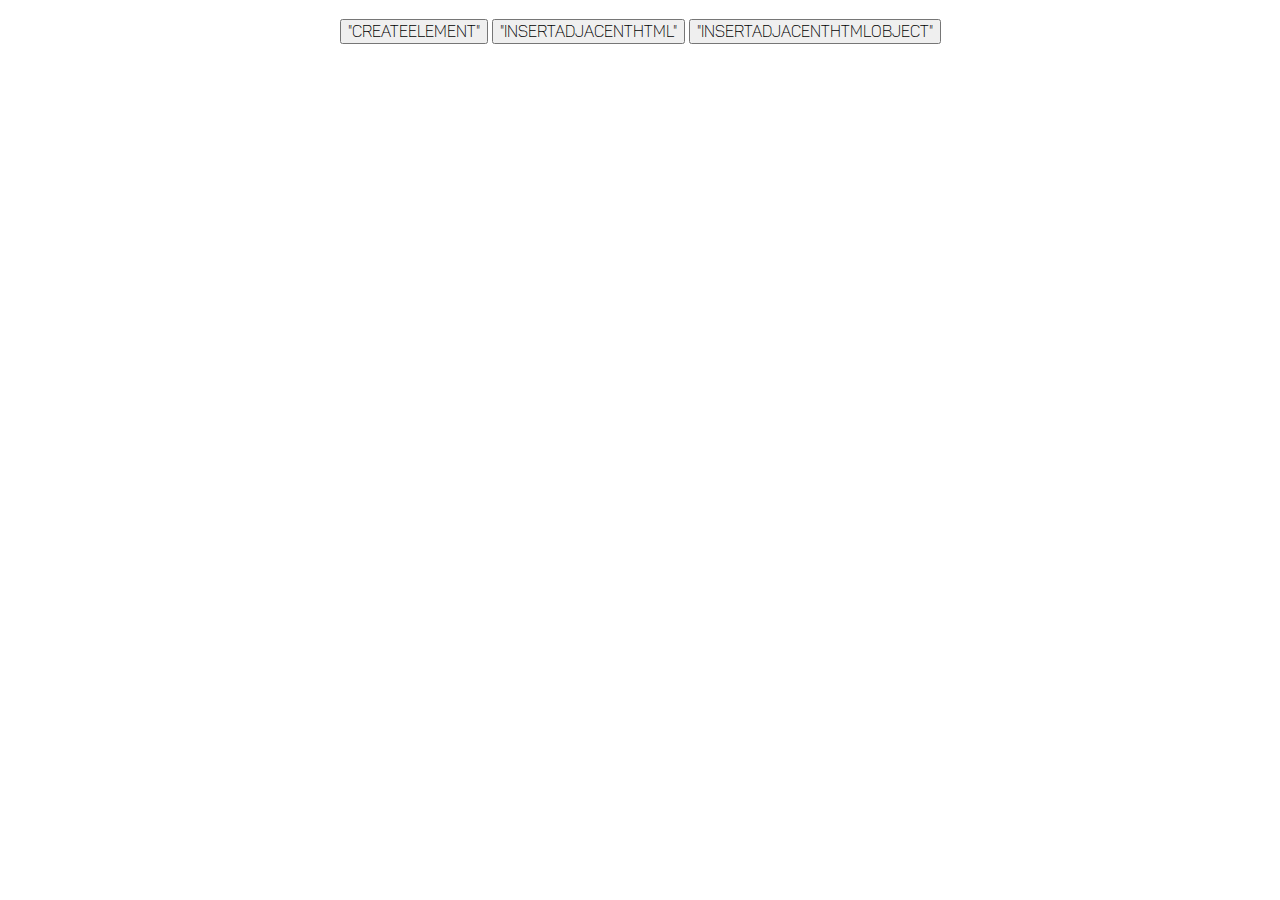
<file: module07task1/index.htm>
<!DOCTYPE html>
<html lang="en">
<head>
    <meta charset="UTF-8">
    <title></title>
    <link rel="stylesheet" href="css/style.css">

</head>
<body>
<div class="holder">

</div>
<br>
<button type="button" id="GenerateCreateElement">"createElement"</button>
<button type="button" id="GenerateInsertAdjacentHTML">"insertAdjacentHTML"</button>
<button type="button" id="GenerateInsertAdjacentHTMLbj">"insertAdjacentHTMLObject"</button>

<script src="js/main.js"></script>


</body>
</html>
</file>
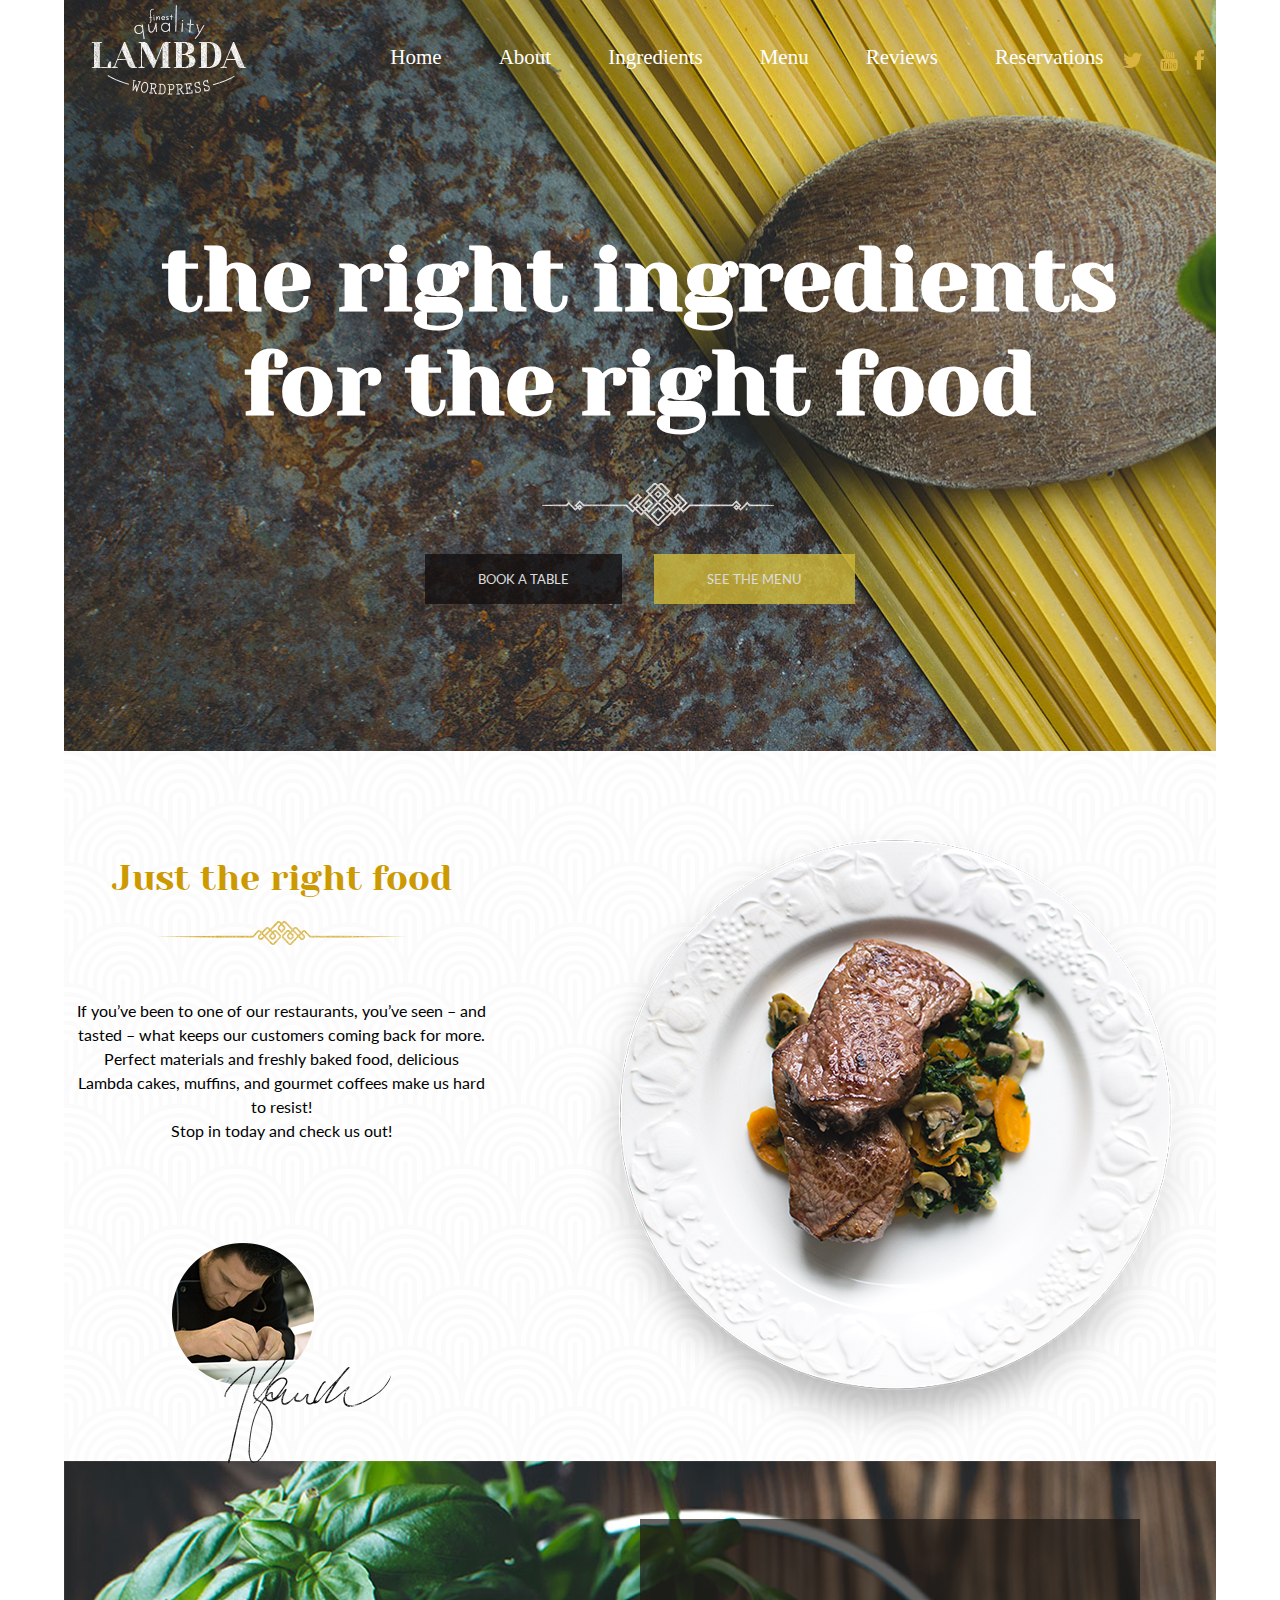
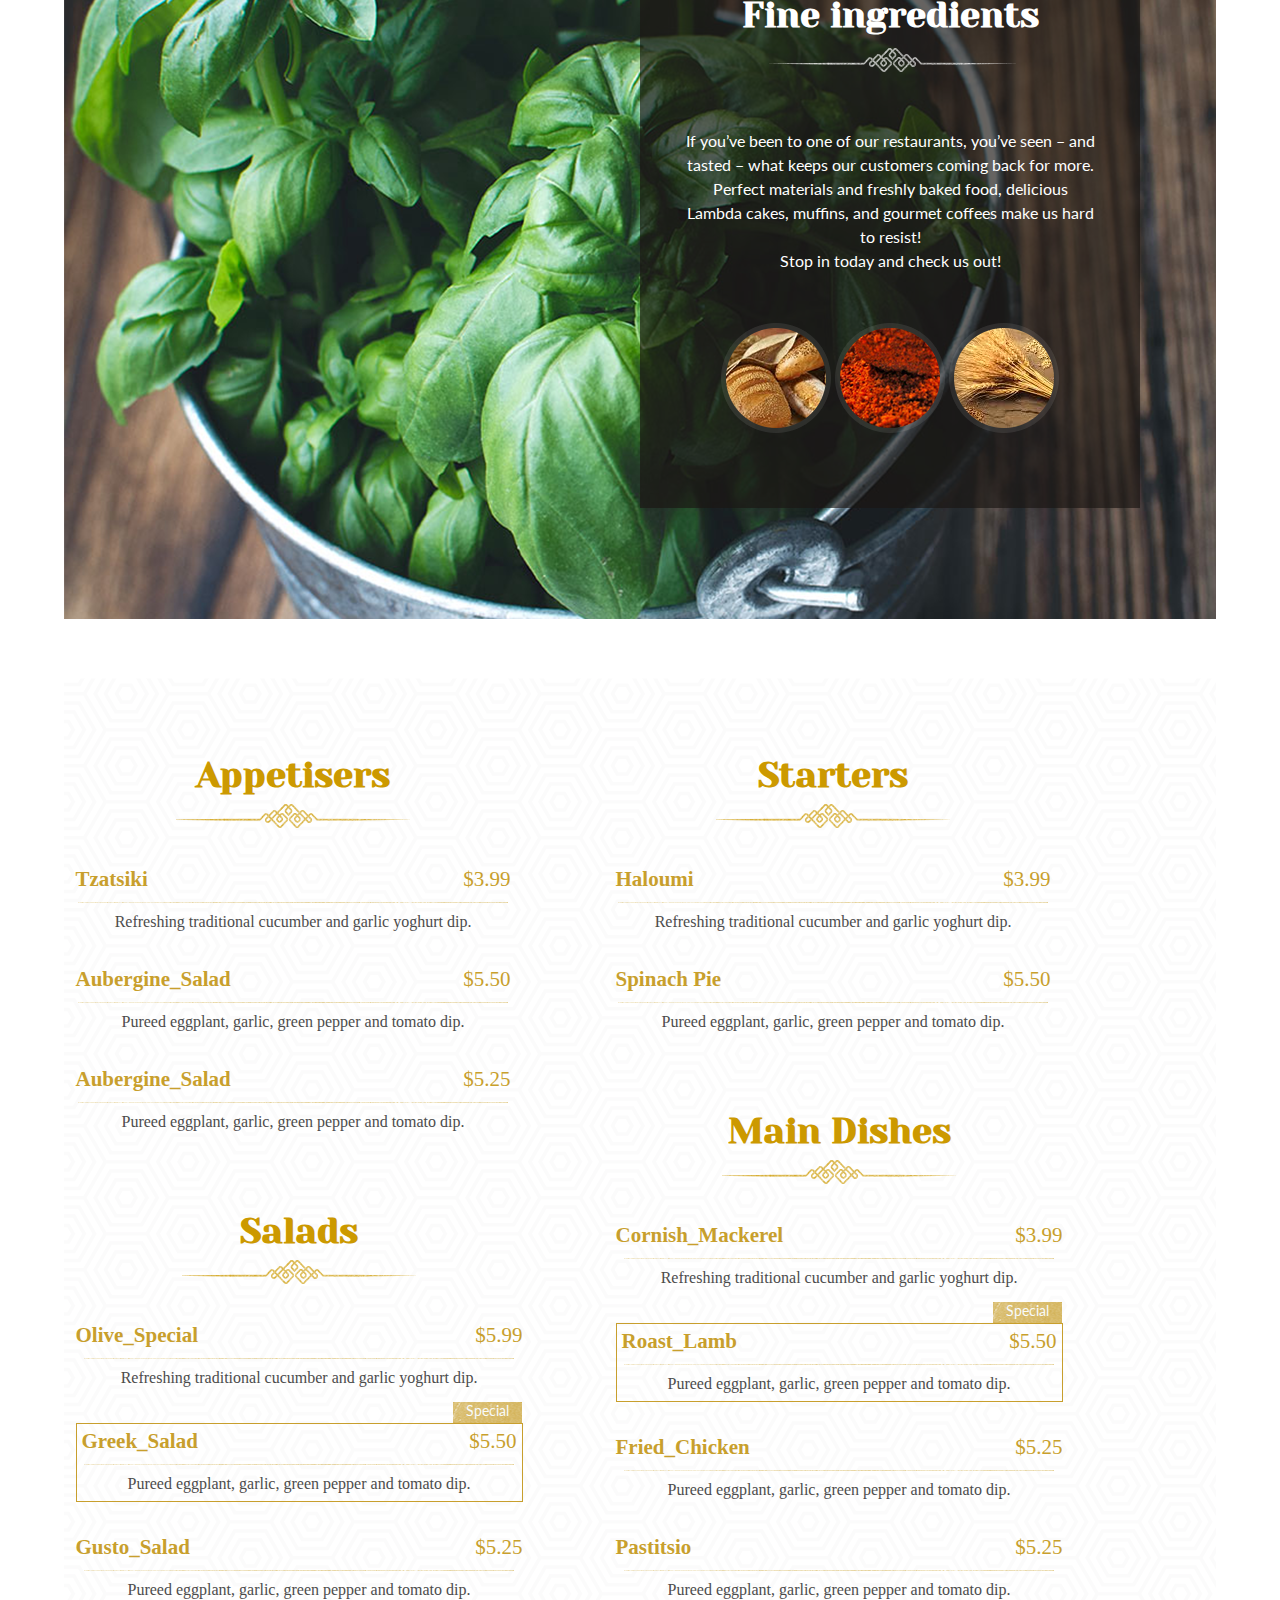
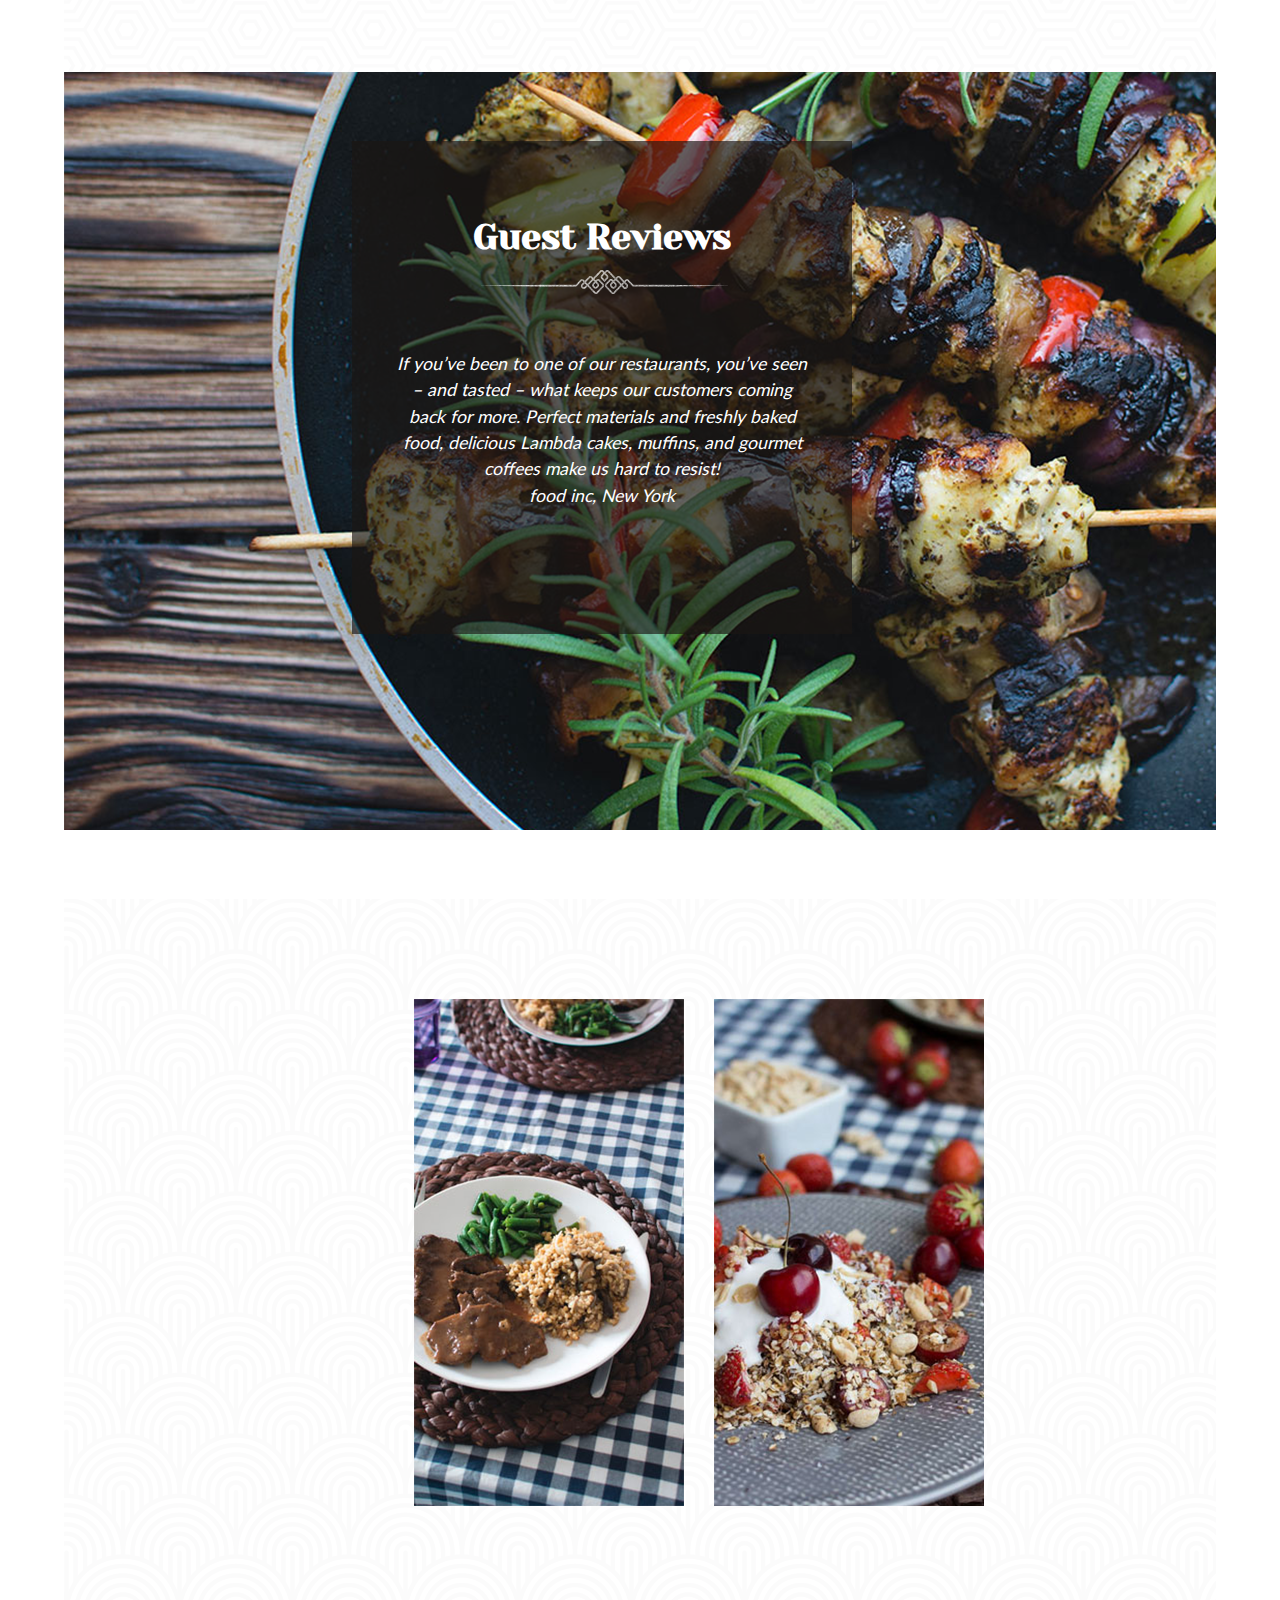
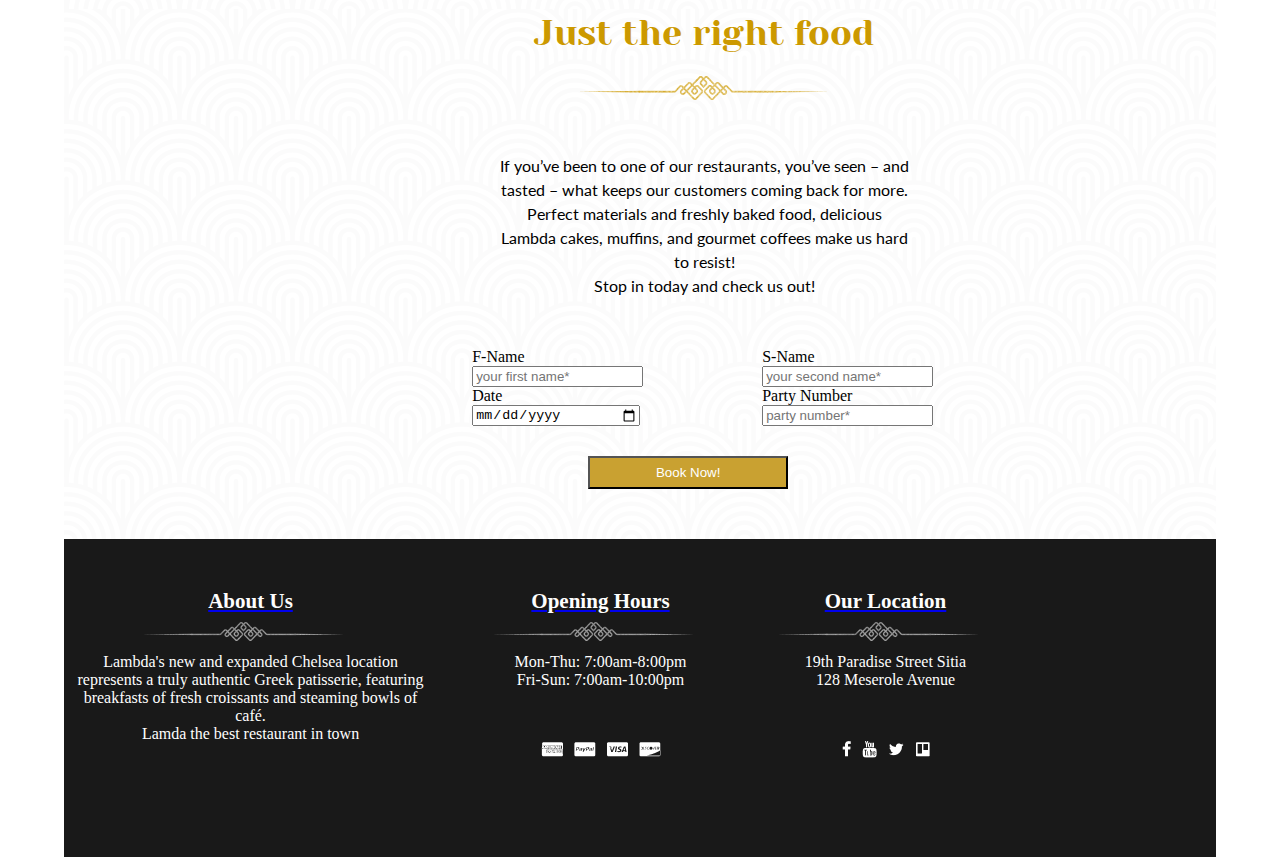
<file: restaurant/index.html>
<!DOCTYPE html>
<html lang="en">
<head>
	<meta charset="UTF-8">
	<meta name="viewport" content="width=device-width, initial-scale=1.0">
	<title>Restaurant</title>
	<link rel="stylesheet" href="css/reset.css">
	<link rel="stylesheet" href="css/main.css">
	<link rel="stylesheet" href="https://maxcdn.bootstrapcdn.com/bootstrap/4.0.0-beta.2/css/bootstrap.min.css" integrity="sha384-PsH8R72JQ3SOdhVi3uxftmaW6Vc51MKb0q5P2rRUpPvrszuE4W1povHYgTpBfshb" crossorigin="anonymous">
</head>
<body>
	<div class="wrap"><!-- wrap -->
		<header class="header"><!-- header -->
			<a href="#" class="header__imagelogo">
			<img src="img/restaurant.png" alt="logo"></a>
			<a href="#" class="header__socials"><img src="img/Social.png" alt="socials"></a>
			<ul class="header__list"><!-- header__list -->
				<li class="header__itemList header__itemList-active"><a class="header__link" href="#">home</a></li>
				<li class="header__itemList"><a class="header__link" href="#">about</a></li>
				<li class="header__itemList"><a class="header__link" href="#">ingredients</a></li>
				<li class="header__itemList"><a class="header__link" href="#">menu</a></li>
				<li class="header__itemList"><a class="header__link" href="#">reviews</a></li>
				<li class="header__itemList"><a class="header__link" href="#">reservations</a></li>
			</ul><!-- header__list -->
			<h1 class="header__title">the right ingredients<br>for the right food</h1>
			<img class="header__decoration" src="img/Decoration_header.png" alt="decor_header_picture">
			<input class="header__input header__input-book" type="submit" value="BOOK A TABLE">
			<input class="header__input header__input-menu" type="submit" value="SEE THE MENU">
		</header><!-- header -->
		<main class="main"><!-- main -->
			<div class="main1"><!-- main1 -->
				<div class="main1__left"><!-- main1__left -->
				<h2 class="main1__title">Just the right food</h2>
				<img src="img/main1_decor.png" alt="decoration">
				<p class="main1__text main1__text-1">If you’ve been to one of our restaurants, you’ve seen – and tasted – what keeps our customers coming back for more. Perfect materials and freshly baked food, delicious Lambda cakes,  muffins, and gourmet coffees make us hard to resist!<br>Stop in today and check us out!</p>
				<img src="img/main_1_cook.png" alt="cook" class="main1__cook">
				</div><!-- main1__left -->
				<img src="img/dish.png" alt="dish" class="main1__plate">
			</div><!-- main1 -->
			<div class="main2"><!-- main2 -->
				<div class="main2__container"><!-- main2__container -->
					<h2 class="main2__title">Fine ingredients</h2>
					<img src="img/main2_divider.png" alt="divider">
					<p class="main1__text main1__text-main2Txt">If you’ve been to one of our restaurants, you’ve seen – and tasted – what keeps our customers coming back for more. Perfect materials and freshly baked food, delicious Lambda cakes,  muffins, and gourmet coffees make us hard to resist!<br>Stop in today and check us out!</p>
					<img class="main2__ingredientsImg" src="img/ingredient1.png" alt="">
					<img class="main2__ingredientsImg" src="img/ingredient2.png" alt="">
					<img class="main2__ingredientsImg" src="img/ingredient3.png" alt="">
				</div><!-- main2__container -->
			</div><!-- main2 -->
			<div class="main3"><!-- main3 -->
				<div class="left"><!-- left -->
					<div class="menuItem"><!-- menuItem -->
						<h2 class="menuItem__title">Appetisers</h2>
						<img class="menuItem__divider" src="img/divider_subitem.png" alt="">
						<div class="menuItem__subItemrow">
							<h4 class="menuItem__subTitle">Tzatsiki</h4>
							<p class="menuItem__price">$3.99</p>
							<img src="img/line_subitem.png">
							<p class="menuItem__description">Refreshing traditional cucumber and garlic yoghurt dip.</p>
						</div>
						<div class="menuItem__subItemrow">
							<h4 class="menuItem__subTitle">Aubergine_Salad</h4>
							<p class="menuItem__price">$5.50</p>
							<img src="img/line_subitem.png">
							<p class="menuItem__description">Pureed eggplant, garlic, green pepper and tomato dip.</p>
						</div>
						<div class="menuItem__subItemrow">
							<h4 class="menuItem__subTitle">Aubergine_Salad</h4>
							<p class="menuItem__price">$5.25</p>
							<img src="img/line_subitem.png">
							<p class="menuItem__description">Pureed eggplant, garlic, green pepper and tomato dip.</p>
						</div><!-- menuItem__subItemrow -->
					</div><!-- menuItem -->
					<div class="menuItem"><!-- menuItem -->
						<h2 class="menuItem__title">Salads</h2>
						<img class="menuItem__divider" src="img/divider_subitem.png" alt="">
						<div class="menuItem__subItemrow">
							<h4 class="menuItem__subTitle">Olive_Special</h4>
							<p class="menuItem__price">$5.99</p>
							<img src="img/line_subitem.png">
							<p class="menuItem__description">Refreshing traditional cucumber and garlic yoghurt dip.</p>
						</div>
						<div class="menuItem__subItemrow menuItem__subItemrow-special">
							<h4 class="menuItem__subTitle">Greek_Salad</h4>
							<p class="menuItem__price">$5.50</p>
							<img src="img/line_subitem.png">
							<p class="menuItem__description">Pureed eggplant, garlic, green pepper and tomato dip.</p>
						</div>
						<div class="menuItem__subItemrow">
							<h4 class="menuItem__subTitle">Gusto_Salad</h4>
							<p class="menuItem__price">$5.25</p>
							<img src="img/line_subitem.png">
							<p class="menuItem__description">Pureed eggplant, garlic, green pepper and tomato dip.</p>
						</div><!-- menuItem__subItemrow -->
					</div><!-- menuItem -->
				</div><!-- left -->
				<div class="right"><!-- right -->
					<div class="menuItem"><!-- menuItem -->
						<h2 class="menuItem__title">Starters</h2>
						<img class="menuItem__divider" src="img/divider_subitem.png" alt="">
						<div class="menuItem__subItemrow">
							<h4 class="menuItem__subTitle">Haloumi</h4>
							<p class="menuItem__price">$3.99</p>
							<img src="img/line_subitem.png">
							<p class="menuItem__description">Refreshing traditional cucumber and garlic yoghurt dip.</p>
						</div>
						<div class="menuItem__subItemrow">
							<h4 class="menuItem__subTitle">Spinach Pie</h4>
							<p class="menuItem__price">$5.50</p>
							<img src="img/line_subitem.png">
							<p class="menuItem__description">Pureed eggplant, garlic, green pepper and tomato dip.</p>
						</div>
					</div><!-- menuItem -->
					<div class="menuItem"><!-- menuItem -->
						<h2 class="menuItem__title">Main Dishes</h2>
						<img class="menuItem__divider" src="img/divider_subitem.png" alt="">
						<div class="menuItem__subItemrow">
							<h4 class="menuItem__subTitle">Cornish_Mackerel</h4>
							<p class="menuItem__price">$3.99</p>
							<img src="img/line_subitem.png">
							<p class="menuItem__description">Refreshing traditional cucumber and garlic yoghurt dip.</p>
						</div>
						<div class="menuItem__subItemrow menuItem__subItemrow-special">
							<h4 class="menuItem__subTitle">Roast_Lamb</h4>
							<p class="menuItem__price">$5.50</p>
							<img src="img/line_subitem.png">
							<p class="menuItem__description">Pureed eggplant, garlic, green pepper and tomato dip.</p>
						</div>
						<div class="menuItem__subItemrow">
							<h4 class="menuItem__subTitle">Fried_Chicken</h4>
							<p class="menuItem__price">$5.25</p>
							<img src="img/line_subitem.png">
							<p class="menuItem__description">Pureed eggplant, garlic, green pepper and tomato dip.</p>
						</div><!-- menuItem__subItemrow -->
						<div class="menuItem__subItemrow">
							<h4 class="menuItem__subTitle">Pastitsio</h4>
							<p class="menuItem__price">$5.25</p>
							<img src="img/line_subitem.png">
							<p class="menuItem__description">Pureed eggplant, garlic, green pepper and tomato dip.</p>
						</div><!-- menuItem__subItemrow -->
					</div><!-- menuItem -->
				</div><!-- right -->
			</div><!-- main3 -->
			<div class="main4"><!-- main4 -->
				<div class="main2__container main4__container"><!-- main2__container -->
					<h2 class="main2__title">Guest Reviews</h2>
					<img src="img/main2_divider.png" alt="divider">
					<p class="main1__text main4__text">If you’ve been to one of our restaurants, you’ve seen – and tasted – what keeps our customers coming back for more. Perfect materials and freshly baked food, delicious Lambda cakes,  muffins, and gourmet coffees make us hard to resist!<br>food inc, New York</p>
				</div><!-- main2__container -->
			</div><!-- main4 -->
			<div class="main5"><!-- main5 -->
				<img class="main5__img" src="img/main5_img1.png" alt="plate1">
				<img class="main5__img" src="img/main5_img2.png" alt="plate2">
				<div class="main1__left main5__right"><!-- main1__left -->
					<h2 class="main1__title">Just the right food</h2>
					<img src="img/main1_decor.png" alt="decoration">
					<p class="main1__text main1__text-1">If you’ve been to one of our restaurants, you’ve seen – and tasted – what keeps our customers coming back for more. Perfect materials and freshly baked food, delicious Lambda cakes,  muffins, and gourmet coffees make us hard to resist!<br>Stop in today and check us out!</p>
					<form action="#">
						<div class="form-group">
							<div class="formRow">
								<label for="first_name">F-Name</label>
								<input type="text" id="first_name" placeholder="your first name*">
							</div>
							<div class="formRow">
								<label for="second_name">S-Name</label>
								<input type="text" id="second_name" placeholder="your second name*">
							</div>
						</div>
						<div class="form-group">
							<div class="formRow">
								<label for="date">Date</label>
								<input type="date" id="date" placeholder="date*">
							</div>
							<div class="formRow">
								<label for="party_number">Party Number</label>
								<input type="number" id="party_number" placeholder="party number*">
							</div>
						</div>
						<input class="form__btn" type="submit" value="Book Now!">
					</form>
				</div><!-- main1__left -->
			</div><!-- main5 -->
		</main><!-- main -->
		<footer class="footer"><!-- footer -->
			<div class="footer__block"><!-- footer__block -->
				<a class="footer__link" href="#"><h2 class="footer__title">About Us</h2></a>
				<img src="img/footer_divider.png" alt="decoration">
				<p class="footer__text">Lambda's new and expanded Chelsea location represents a truly authentic Greek patisserie, featuring breakfasts of fresh croissants and steaming bowls of café.<br>
				Lamda the best restaurant in town</p>
			</div><!-- footer__block -->
			<div class="footer__block"><!-- footer__block -->
				<a class="footer__link" href="#"><h2 class="footer__title">Opening Hours</h2></a>
				<img src="img/footer_divider.png" alt="decoration">
				<p class="footer__text">Mon-Thu: 7:00am-8:00pm<br>Fri-Sun: 7:00am-10:00pm</p>
				<a href="#" class="footer__cards"><img src="img/cards.png" alt="cards"></a>
			</div><!-- footer__block -->
			<div class="footer__block"><!-- footer__block -->
				<a class="footer__link" href="#"><h2 class="footer__title">Our Location</h2></a>
				<img src="img/footer_divider.png" alt="decoration">
				<p class="footer__text">19th Paradise Street Sitia<br>128 Meserole Avenue</p>
				<a href="#" class="footer__socials"><img src="img/icons.png" alt="icons"></a>
			</div><!-- footer__block -->
		</footer><!-- footer -->
	</div><!-- wrap -->
	<script src="https://code.jquery.com/jquery-3.2.1.slim.min.js" integrity="sha384-KJ3o2DKtIkvYIK3UENzmM7KCkRr/rE9/Qpg6aAZGJwFDMVNA/GpGFF93hXpG5KkN" crossorigin="anonymous"></script>
	<script src="https://cdnjs.cloudflare.com/ajax/libs/popper.js/1.12.3/umd/popper.min.js" integrity="sha384-vFJXuSJphROIrBnz7yo7oB41mKfc8JzQZiCq4NCceLEaO4IHwicKwpJf9c9IpFgh" crossorigin="anonymous"></script>
	<script src="https://maxcdn.bootstrapcdn.com/bootstrap/4.0.0-beta.2/js/bootstrap.min.js" integrity="sha384-alpBpkh1PFOepccYVYDB4do5UnbKysX5WZXm3XxPqe5iKTfUKjNkCk9SaVuEZflJ" crossorigin="anonymous"></script>
</body>
</html>
</file>
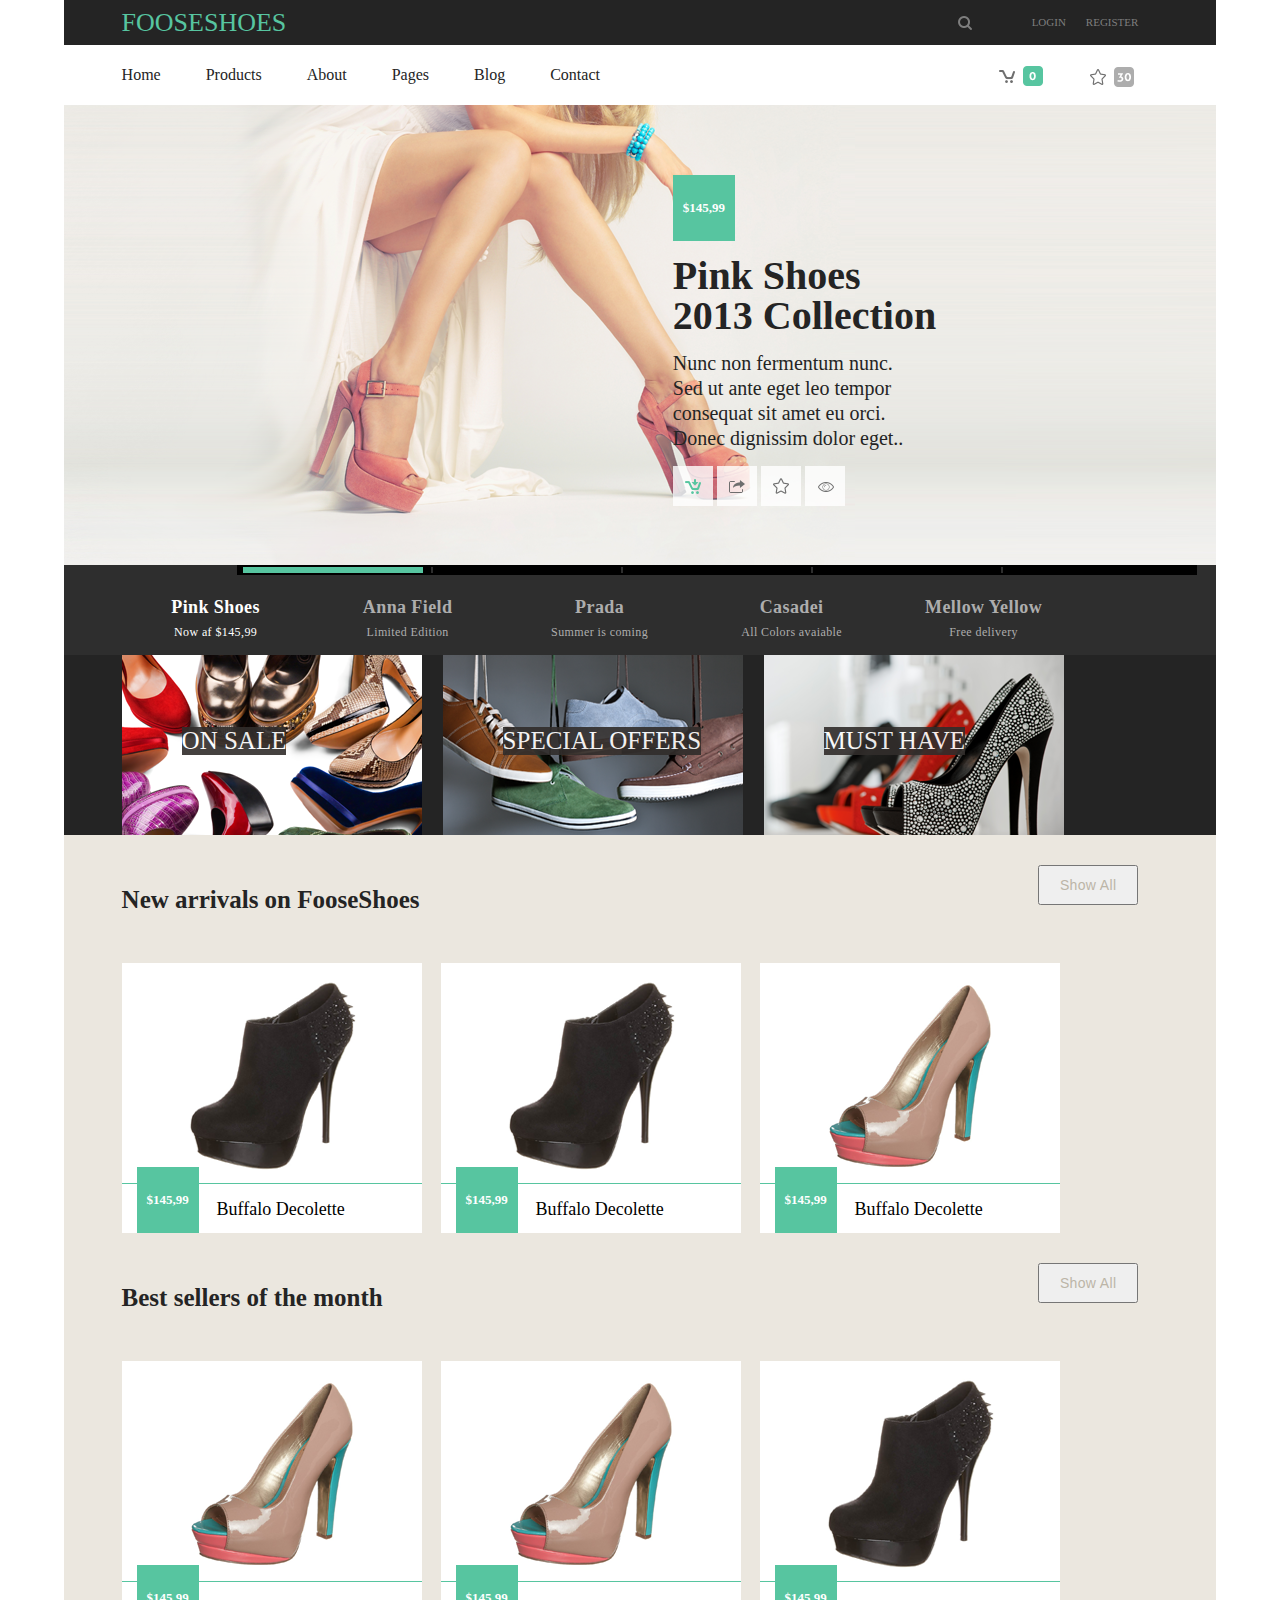
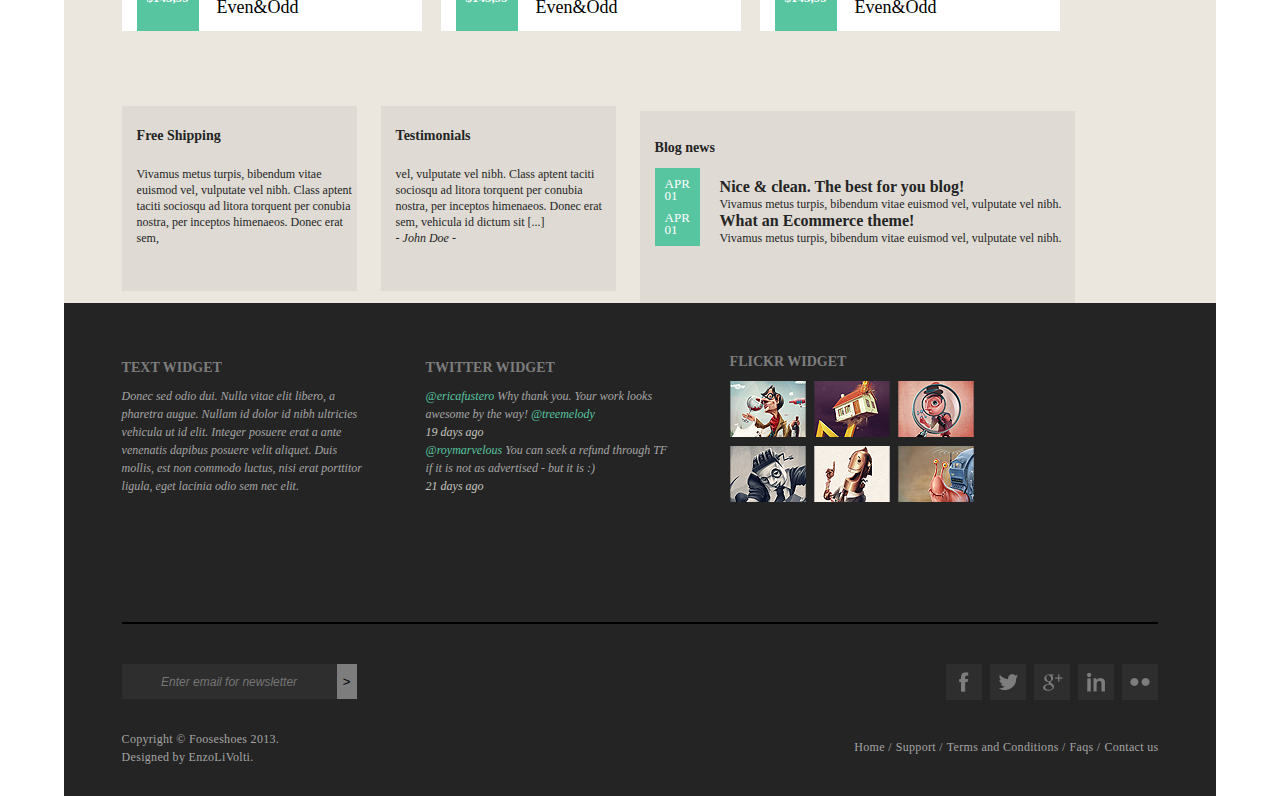
<file: shoes/index.html>
<!DOCTYPE html>
<html lang="en">
<head>
	<meta charset="UTF-8">
	<meta name="viewport" content="width=device-width, initial-scale=1.0">
	<title>Shoes</title>
	<link rel="stylesheet" href="css/reset.css">
	<link rel="stylesheet" href="css/main.css">
</head>
<body>
	<div class="wrap"><!-- start wrap -->
		<div class="header"><!-- start header -->
			<a href="#" class="header__headerLogo">FooseShoes</a>
			<a href="#" class="header__headerLinks">register</a>
			<a href="#" class="header__headerLinks">login</a>
			<a href="#" class="header__headerLinks"><img src="img/search_icon.png" alt="search_icon"></a>
		</div><!-- end header -->
		<div class="nav"><!-- start nav -->
			<ul class="navlist"><!-- start navlist -->
				<li class="navlist__item-left"><a href="#" >home</a></li>
				<li class="navlist__item-left"><a href="#" >products</a></li>
				<li class="navlist__item-left"><a href="#" >about</a></li>
				<li class="navlist__item-left"><a href="#" >pages</a></li>
				<li class="navlist__item-left"><a href="#" >blog</a></li>
				<li class="navlist__item-left"><a href="#">contact</a></li>
			</ul><!-- end navlist -->
			<a href="#" class="nav__imgLinks"><img src="img/favor.png" alt="favourite"></a>
			<a href="#" class="nav__imgLinks"><img src="img/cart.png" alt="cart"></a>
		</div><!-- end nav -->
		<div class="content"><!-- start content -->
			<div class="main"><!-- start main -->
				<div class="main__price">$145,99</div>
				<h1 class="main__title">Pink Shoes <br>2013 Collection</h1>
				<p class="main__txt">Nunc non fermentum nunc. Sed ut ante 
				eget leo tempor consequat sit amet eu orci. 
				Donec dignissim dolor eget..</p>
				<a href="#" class="main__links"><img src="img/Buy.png" alt=""></a>
				<a href="#" class="main__links"><img src="img/Share.png" alt=""></a>
				<a href="#" class="main__links"><img src="img/Wishlist.png" alt=""></a>
				<a href="#" class="main__links"><img src="img/View.png" alt=""></a>
			</div><!-- end main -->
			<div class="section1"><!-- start section1 -->
				<div class="top"><!-- start top -->
					<img class="top__position" src="img/Pos.png" alt="pos">
					<img class="top__position-active" src="img/Active.png" alt="pos">
					<div class="topCategories topCategories-active">
					<h3 class="topCategories__name">Pink Shoes</h3>
					<p class="topCategories__desc">Now af $145,99</p>
					</div>	
					<div class="topCategories">
					<h3 class="topCategories__name">Anna Field</h3>
					<p class="topCategories__desc">Limited Edition</p>
					</div>	
					<div class="topCategories">
					<h3 class="topCategories__name">Prada</h3>
					<p class="topCategories__desc">Summer is coming</p>
					</div>	
					<div class="topCategories">
					<h3 class="topCategories__name">Casadei</h3>
					<p class="topCategories__desc">All Colors avaiable</p>
					</div>	
					<div class="topCategories">
					<h3 class="topCategories__name">Mellow Yellow</h3>
					<p class="topCategories__desc">Free delivery</p>
					</div><!-- end top -->
				</div><!-- end top -->
				<div class="gallery"><!-- start gallery -->
					<div class="gallery__item">
						<img class="gallery__img" src="img/shoes_sale.png" alt="pic sale">
					<div class="gallery__txt">on sale</div>
					</div>
						<div class="gallery__item">
						<img class="gallery__img" src="img/shoes_special.png" alt="pic special">
						<div class="gallery__txt">special offers</div>
					</div>
					<div class="gallery__item">
					<img class="gallery__img" src="img/shoes_musthave.png" alt="pic smusthave">
					<div class="gallery__txt">must have</div>
					</div>
				</div><!-- end gallery -->
			</div><!-- end section1 -->
			<div class="section2"><!-- start section2 -->
				<div class="__row">
					<h2 class="section2__title">New arrivals on FooseShoes<a href="">Show All</a></h2>
					<input class="section2__btn" type="submit" value="Show All">
				</div>
				<div class="shoesCard">
					<img class="shoesCard__img" src="img/shoes4.png" alt="shoes4">
					<p class="shoesCard__price">$145,99</p>
					<p class="shoesCard__name">Buffalo Decolette</p>
				</div>
				<div class="shoesCard">
					<img class="shoesCard__img" src="img/shoes4.png" alt="shoes4">
					<p class="shoesCard__price">$145,99</p>
					<p class="shoesCard__name">Buffalo Decolette</p>
				</div>
				<div class="shoesCard">
					<img class="shoesCard__img" src="img/shoes1.png" alt="shoes1">
					<p class="shoesCard__price">$145,99</p>
					<p class="shoesCard__name">Buffalo Decolette</p>
				</div>
				<div class="__row">
					<h2 class="section2__title">Best sellers of the month<a href="">Show All</a></h2>
					<input class="section2__btn" type="submit" value="Show All">
				</div>
				<div class="shoesCard">
					<img class="shoesCard__img" src="img/shoes1.png" alt="shoes1">
					<p class="shoesCard__price">$145,99</p>
					<p class="shoesCard__name">Even&Odd</p>
				</div>
				<div class="shoesCard">
					<img class="shoesCard__img" src="img/shoes1.png" alt="shoes1">
					<p class="shoesCard__price">$145,99</p>
					<p class="shoesCard__name">Even&Odd</p>
				</div>
				<div class="shoesCard">
					<img class="shoesCard__img" src="img/shoes4.png" alt="shoes4">
					<p class="shoesCard__price">$145,99</p>
					<p class="shoesCard__name">Even&Odd</p>
				</div>
			</div><!-- end section2 -->
			<div class="section3"><!-- start section3 -->
				<div class="shipping section3__item">
					<h4 class="section3__title">Free Shipping</h4>
					<p class="section3__txt">Vivamus metus turpis, bibendum vitae euismod vel, vulputate vel nibh. Class aptent taciti sociosqu ad litora torquent per conubia nostra, per inceptos himenaeos. Donec erat sem,</p>
				</div>
				<div class="testimonials section3__item">
					<h4 class="section3__title">Testimonials </h4>
					<p class="section3__txt">vel, vulputate vel nibh. Class aptent taciti sociosqu ad litora torquent per conubia nostra, per inceptos himenaeos. Donec erat sem, vehicula id dictum sit [...]</p>
					<p class="section3__txt section3__txt-cursive">- John Doe -</p>
				</div>
				<div class="blog section3__item">
					<h4 class="section3__title">Blog news</h4>
					<div class="blog__row">
					<p class="section3__date">apr<br>01</p>
					<h5>Nice & clean. The best for you blog!</h5>
					<p class="section3__txt">Vivamus metus turpis, bibendum vitae euismod vel, vulputate vel nibh.</p>
					</div>
					<div class="blog__row">
					<p class="section3__date">apr<br>01</p>
					<h5>What an Ecommerce theme!</h5>
					<p class="section3__txt">Vivamus metus turpis, bibendum vitae euismod vel, vulputate vel nibh.</p>
					</div>
				</div>
			</div><!-- end section3 -->
		</div><!-- end content -->
		<div class="footer">
			<div class="footer__top"><!-- start footer__top -->
				<div class="topItem">
					<h5 class="topItem__title">TEXT WIDGET</h5>
					<p class="topItem__txt">Donec sed odio dui. Nulla vitae elit libero, a pharetra augue. Nullam id dolor id nibh ultricies vehicula ut id elit. Integer posuere erat a ante venenatis dapibus posuere velit aliquet. Duis mollis, est non commodo luctus, nisi erat porttitor ligula, eget lacinia odio sem nec elit.</p>
				</div>
				<div class="topItem">
					<h5 class="topItem__title">TWITTER WIDGET</h5>
					<p class="topItem__txt"><span class="topItem__txt-diff">@ericafustero</span> Why thank you. Your work looks awesome by the way! <span class="topItem__txt-diff">@treemelody</span></p>
					<p class="topItem__txt topItem__txt-date">19 days ago</p>
					<p class="topItem__txt"><span class="topItem__txt-diff">@roymarvelous</span> You can seek a refund through TF if it is not as advertised - but it is :)</p>
					<p class="topItem__txt topItem__txt-date">21 days ago</p>
				</div>
				<div class="topItem">
					<h5 class="topItem__title">FLICKR WIDGET</h5>
					<img class="topItem__picture" src="img/footer_pic.png" alt="">
				</div>
			</div><!-- end footer__top -->
			<div class="footer__content"><!-- start footer__content -->
				<div class="input-group">
					<input class="input-group__part input-group__part-left" type="text" placeholder="Enter email for newsletter">
					<input class="input-group__part input-group__part-right" type="submit" value="&gt;">
				</div>
				<ul class="footerList">
					<li><a href=""><img src="img/Socials.png" alt=""></a></li>
				</ul>
			</div><!-- end footer__content -->
			<div class="footerBottom"><!-- start footer__bottom -->
				<p class="footerBottom__txt">Copyright &copy; Fooseshoes 2013.</br>
				Designed by EnzoLiVolti.</p>
				<ul class="footerBottom__list">
					<li><a href="#">Home /</a></li>
					<li><a href="#">Support /</a></li>
					<li><a href="#">Terms and Conditions /</a></li>
					<li><a href="#">Faqs /</a></li>
					<li><a href="#">Contact us</a></li>
				</ul>
			</div><!-- end footer__bottom -->
		</div>
	</div><!-- end wrap -->
</body>
</html>
</file>
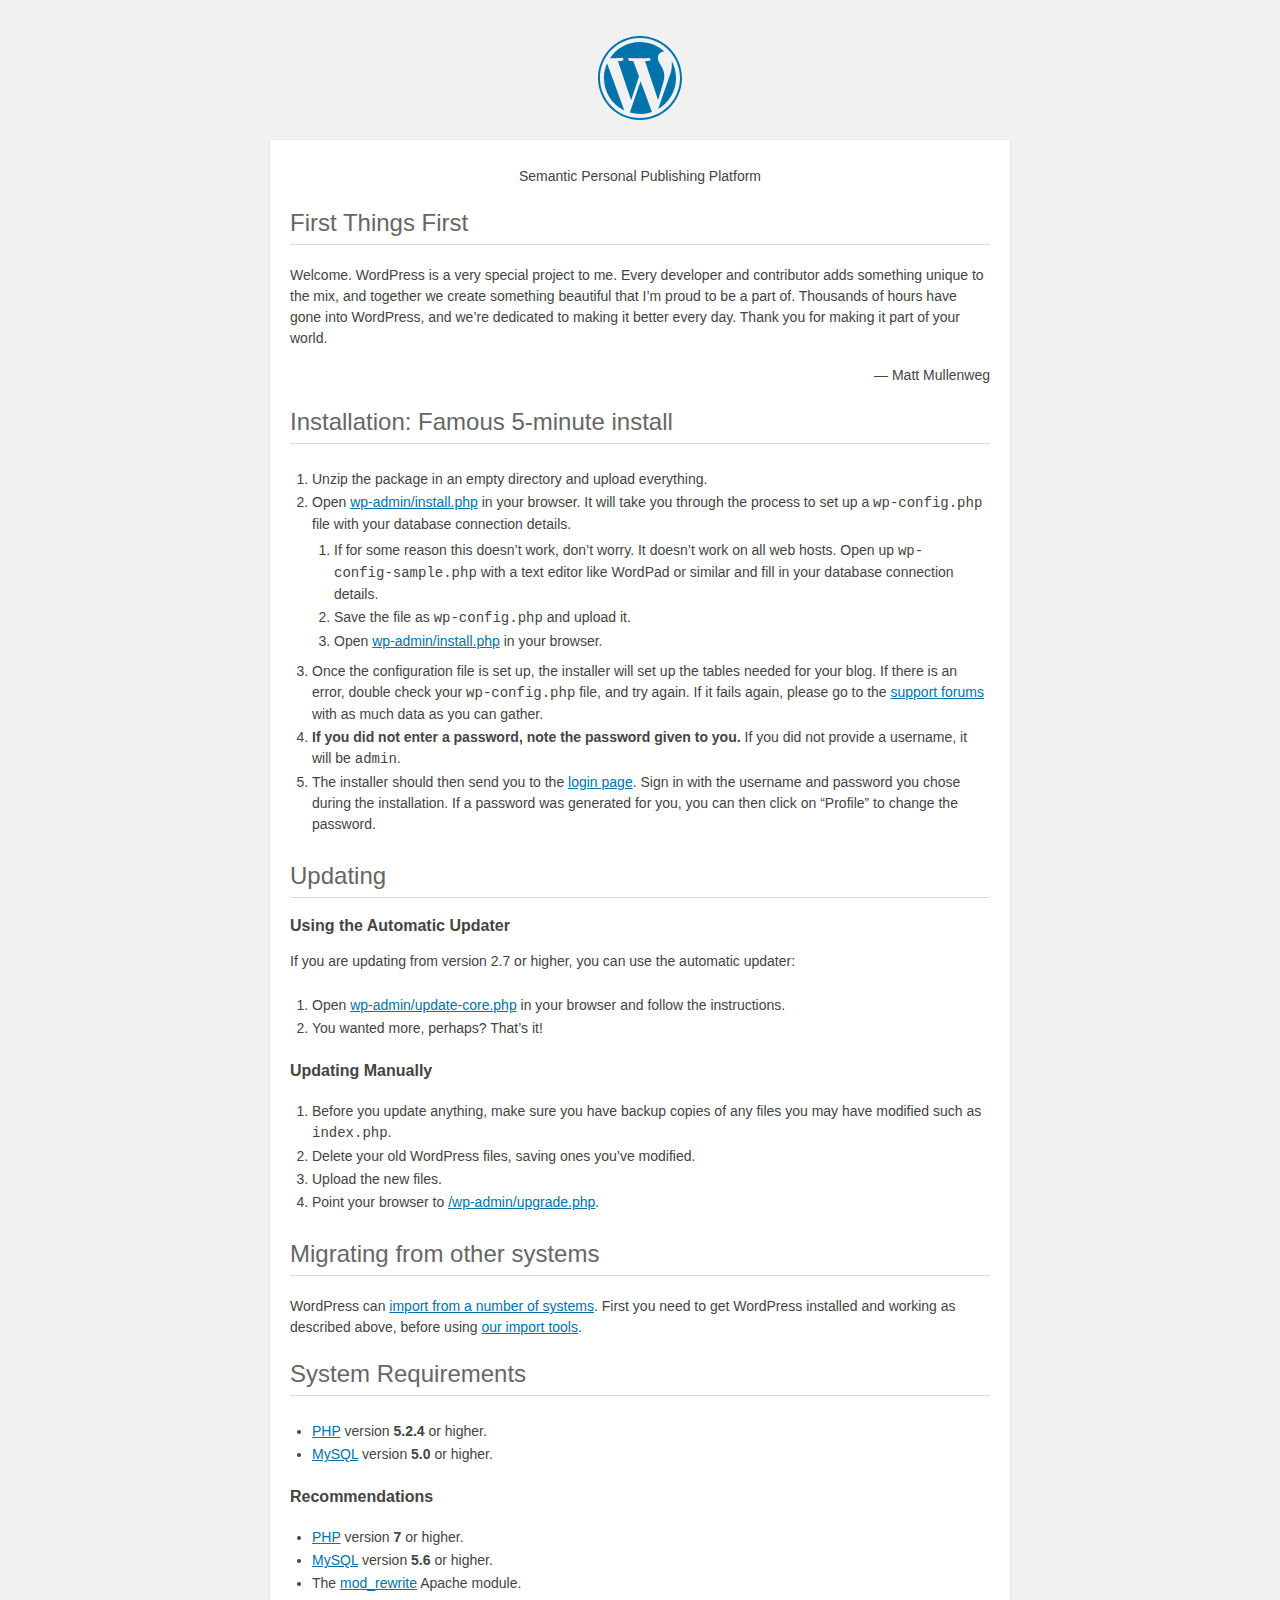
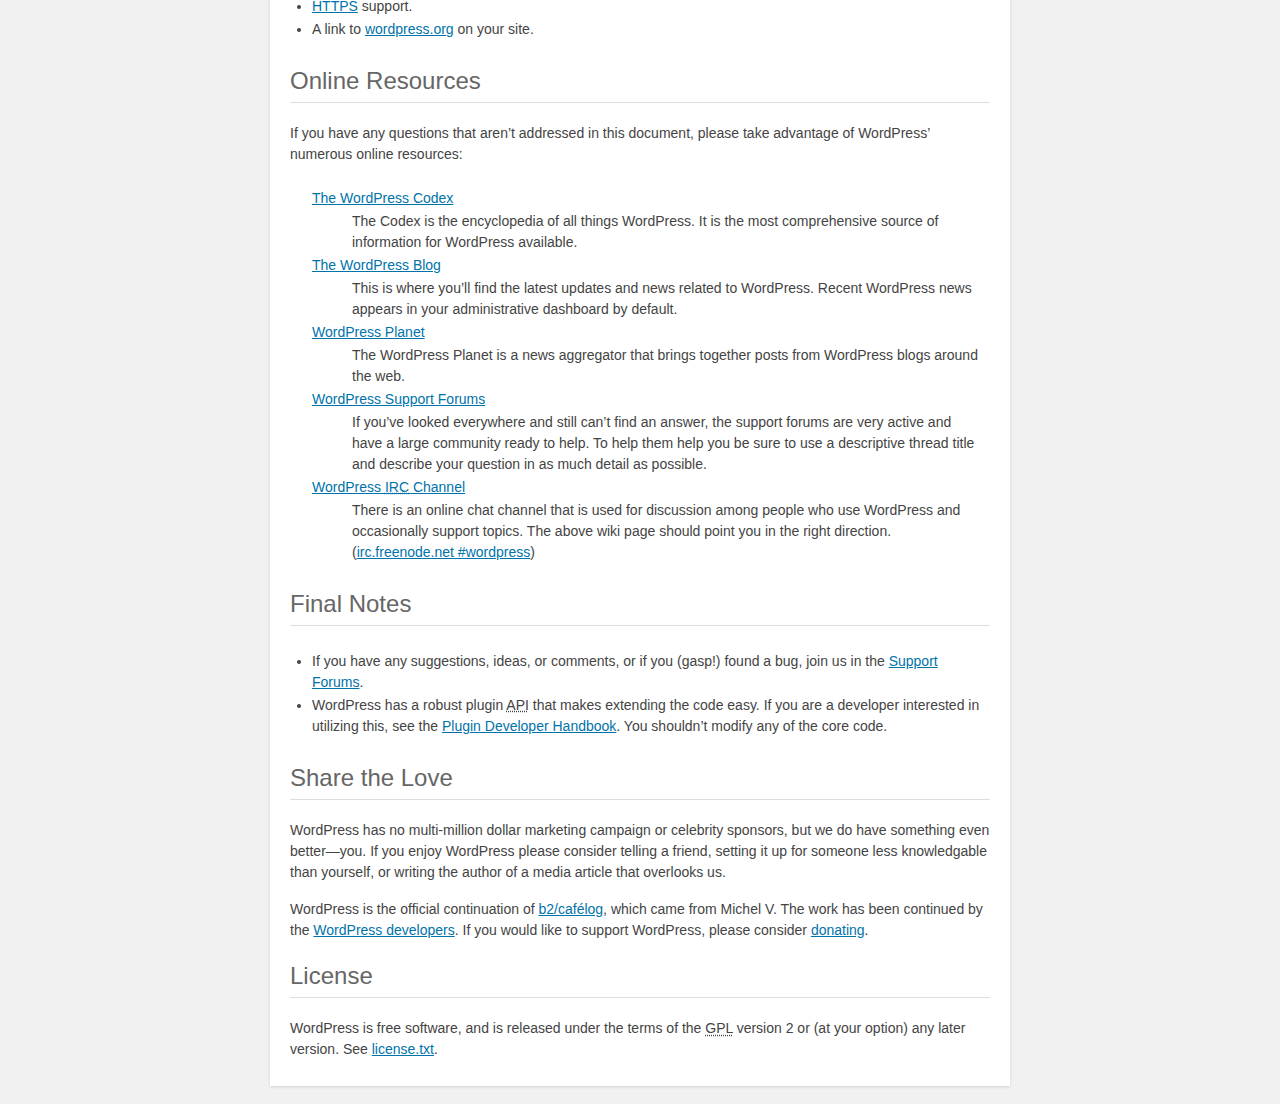
<file: strartblog.com/readme.html>
<!DOCTYPE html>
<html>
<head>
	<meta name="viewport" content="width=device-width" />
	<meta http-equiv="Content-Type" content="text/html; charset=utf-8" />
	<title>WordPress &#8250; ReadMe</title>
	<link rel="stylesheet" href="wp-admin/css/install.css?ver=20100228" type="text/css" />
</head>
<body>
<h1 id="logo">
	<a href="https://wordpress.org/"><img alt="WordPress" src="wp-admin/images/wordpress-logo.png" /></a>
</h1>
<p style="text-align: center">Semantic Personal Publishing Platform</p>

<h2>First Things First</h2>
<p>Welcome. WordPress is a very special project to me. Every developer and contributor adds something unique to the mix, and together we create something beautiful that I&#8217;m proud to be a part of. Thousands of hours have gone into WordPress, and we&#8217;re dedicated to making it better every day. Thank you for making it part of your world.</p>
<p style="text-align: right">&#8212; Matt Mullenweg</p>

<h2>Installation: Famous 5-minute install</h2>
<ol>
	<li>Unzip the package in an empty directory and upload everything.</li>
	<li>Open <span class="file"><a href="wp-admin/install.php">wp-admin/install.php</a></span> in your browser. It will take you through the process to set up a <code>wp-config.php</code> file with your database connection details.
		<ol>
			<li>If for some reason this doesn&#8217;t work, don&#8217;t worry. It doesn&#8217;t work on all web hosts. Open up <code>wp-config-sample.php</code> with a text editor like WordPad or similar and fill in your database connection details.</li>
			<li>Save the file as <code>wp-config.php</code> and upload it.</li>
			<li>Open <span class="file"><a href="wp-admin/install.php">wp-admin/install.php</a></span> in your browser.</li>
		</ol>
	</li>
	<li>Once the configuration file is set up, the installer will set up the tables needed for your blog. If there is an error, double check your <code>wp-config.php</code> file, and try again. If it fails again, please go to the <a href="https://wordpress.org/support/" title="WordPress support">support forums</a> with as much data as you can gather.</li>
	<li><strong>If you did not enter a password, note the password given to you.</strong> If you did not provide a username, it will be <code>admin</code>.</li>
	<li>The installer should then send you to the <a href="wp-login.php">login page</a>. Sign in with the username and password you chose during the installation. If a password was generated for you, you can then click on &#8220;Profile&#8221; to change the password.</li>
</ol>

<h2>Updating</h2>
<h3>Using the Automatic Updater</h3>
<p>If you are updating from version 2.7 or higher, you can use the automatic updater:</p>
<ol>
	<li>Open <span class="file"><a href="wp-admin/update-core.php">wp-admin/update-core.php</a></span> in your browser and follow the instructions.</li>
	<li>You wanted more, perhaps? That&#8217;s it!</li>
</ol>

<h3>Updating Manually</h3>
<ol>
	<li>Before you update anything, make sure you have backup copies of any files you may have modified such as <code>index.php</code>.</li>
	<li>Delete your old WordPress files, saving ones you&#8217;ve modified.</li>
	<li>Upload the new files.</li>
	<li>Point your browser to <span class="file"><a href="wp-admin/upgrade.php">/wp-admin/upgrade.php</a>.</span></li>
</ol>

<h2>Migrating from other systems</h2>
<p>WordPress can <a href="https://codex.wordpress.org/Importing_Content">import from a number of systems</a>. First you need to get WordPress installed and working as described above, before using <a href="wp-admin/import.php" title="Import to WordPress">our import tools</a>.</p>

<h2>System Requirements</h2>
<ul>
	<li><a href="https://secure.php.net/">PHP</a> version <strong>5.2.4</strong> or higher.</li>
	<li><a href="https://www.mysql.com/">MySQL</a> version <strong>5.0</strong> or higher.</li>
</ul>

<h3>Recommendations</h3>
<ul>
	<li><a href="https://secure.php.net/">PHP</a> version <strong>7</strong> or higher.</li>
	<li><a href="https://www.mysql.com/">MySQL</a> version <strong>5.6</strong> or higher.</li>
	<li>The <a href="https://httpd.apache.org/docs/2.2/mod/mod_rewrite.html">mod_rewrite</a> Apache module.</li>
	<li><a href="https://wordpress.org/news/2016/12/moving-toward-ssl/">HTTPS</a> support.</li>
	<li>A link to <a href="https://wordpress.org/">wordpress.org</a> on your site.</li>
</ul>

<h2>Online Resources</h2>
<p>If you have any questions that aren&#8217;t addressed in this document, please take advantage of WordPress&#8217; numerous online resources:</p>
<dl>
	<dt><a href="https://codex.wordpress.org/">The WordPress Codex</a></dt>
		<dd>The Codex is the encyclopedia of all things WordPress. It is the most comprehensive source of information for WordPress available.</dd>
	<dt><a href="https://wordpress.org/news/">The WordPress Blog</a></dt>
		<dd>This is where you&#8217;ll find the latest updates and news related to WordPress. Recent WordPress news appears in your administrative dashboard by default.</dd>
	<dt><a href="https://planet.wordpress.org/">WordPress Planet</a></dt>
		<dd>The WordPress Planet is a news aggregator that brings together posts from WordPress blogs around the web.</dd>
	<dt><a href="https://wordpress.org/support/">WordPress Support Forums</a></dt>
		<dd>If you&#8217;ve looked everywhere and still can&#8217;t find an answer, the support forums are very active and have a large community ready to help. To help them help you be sure to use a descriptive thread title and describe your question in as much detail as possible.</dd>
	<dt><a href="https://codex.wordpress.org/IRC">WordPress <abbr title="Internet Relay Chat">IRC</abbr> Channel</a></dt>
		<dd>There is an online chat channel that is used for discussion among people who use WordPress and occasionally support topics. The above wiki page should point you in the right direction. (<a href="irc://irc.freenode.net/wordpress">irc.freenode.net #wordpress</a>)</dd>
</dl>

<h2>Final Notes</h2>
<ul>
	<li>If you have any suggestions, ideas, or comments, or if you (gasp!) found a bug, join us in the <a href="https://wordpress.org/support/">Support Forums</a>.</li>
	<li>WordPress has a robust plugin <abbr title="application programming interface">API</abbr> that makes extending the code easy. If you are a developer interested in utilizing this, see the <a href="https://developer.wordpress.org/plugins/">Plugin Developer Handbook</a>. You shouldn&#8217;t modify any of the core code.</li>
</ul>

<h2>Share the Love</h2>
<p>WordPress has no multi-million dollar marketing campaign or celebrity sponsors, but we do have something even better&#8212;you. If you enjoy WordPress please consider telling a friend, setting it up for someone less knowledgable than yourself, or writing the author of a media article that overlooks us.</p>

<p>WordPress is the official continuation of <a href="http://cafelog.com/">b2/caf&#233;log</a>, which came from Michel V. The work has been continued by the <a href="https://wordpress.org/about/">WordPress developers</a>. If you would like to support WordPress, please consider <a href="https://wordpress.org/donate/" title="Donate to WordPress">donating</a>.</p>

<h2>License</h2>
<p>WordPress is free software, and is released under the terms of the <abbr title="GNU General Public License">GPL</abbr> version 2 or (at your option) any later version. See <a href="license.txt">license.txt</a>.</p>

</body>
</html>
</file>
<file: module07task1/css/style.css>
@font-face {
    font-family: Panton;
    font-style: normal;
    font-weight: 400;
    src: url(../fonts/Panton-LightCaps.otf);
}

* {
    margin: 0 auto;
    text-align: center;
    font-size: 100%;
    font-family: Panton;
}

.card {
    margin-top: 5rem;
    display: inline-block;
    width: 22rem;
    height: 32.625rem;
    background-color: #ebebeb;
    position: relative;

}

.card__foto {
    display: inline-block;
    margin-top: 2rem;
}

.card__data {
    display: block;
    width: 19.3rem;
    height: 10.375rem;
    background-color: #fff;
    position: absolute;
    bottom: 1.5625rem;
    left: 1.3rem;
    border-bottom-right-radius: 20px;
    border-bottom-left-radius: 20px;
    box-shadow: 2px 2px #d9d9df;
}

a {
    text-decoration: none;
}

address {
    margin-top: 14px;
    margin-bottom: 36px;
    display: inline;
}

.card__personalData {
    margin-top: 1.8125rem;
    font-size: 0.8rem;
}

.card__age {
    display: inline;
}

.card__name {
    font-size: 1rem;
    text-transform: capitalize;

}

.card__personalData-container {
    width: 12.5rem;
    display: -webkit-flex;
    display: -moz-flex;
    display: -ms-flex;
    display: -o-flex;
    display: flex;
    align-items: center;
    margin-top: 30px;

}

.number {
    margin-right: 1.375em;
    margin-left: -5px;
}
</file>
<file: restaurant/css/main.css>
@font-face {
  font-family: 'yeseva-one';
  src: url("../fonts/yeseva/YesevaOne-Regular_v2.otf");
}
@font-face {
  font-family: 'lato';
  src: url("../fonts/lato/Lato-Regular.ttf");
}
body {
  font-size: 16px;
}
.wrap {
  width: 90%;
  max-width: 1600px;
  margin: 0 auto;
  overflow: hidden;
}
.header {
  height: 751px;
  padding-left: 10.9375%;
  padding-right: 10.9375%;
  background: url("../img/header_bg.png"), url("../img/header_top_bg.png") top;
  background-size: cover;
  text-align: center;
}
@media screen and (max-width: 1570px) {
  .header {
    padding-left: 7%;
    padding-right: 7%;
  }
}
@media screen and (max-width: 1440px) {
  .header {
    padding-left: 1%;
    padding-right: 1%;
  }
}
@media screen and (max-width: 825px) {
  .header {
    height: 800px;
  }
}
@media screen and (max-width: 425px) {
  .header {
    height: 100%;
    padding-bottom: 20px;
  }
}
.header__list {
  list-style: none;
  float: right;
}
@media screen and (max-width: 1150px) {
  .header__list {
    float: left;
    margin-top: 35px;
  }
}
.header__itemList {
  display: inline-block;
  height: 70px;
  padding-top: 42px;
  margin-left: 53px;
  border-top: 3px solid transparent;
}
.header__itemList:hover {
  border-top: 3px solid #c7c4bb;
}
@media screen and (max-width: 1255px) {
  .header__itemList {
    margin-left: 33px;
  }
}
@media screen and (max-width: 1150px) {
  .header__itemList {
    padding-top: 22px;
  }
}
@media screen and (max-width: 825px) {
  .header__itemList {
    margin-left: 73px;
  }
}
@media screen and (max-width: 750px) {
  .header__itemList {
    margin-left: 43px;
  }
}
@media screen and (max-width: 425px) {
  .header__itemList {
    display: block;
    margin-left: 50%;
  }
}
@media screen and (max-width: 350px) {
  .header__itemList {
    margin-left: 40%;
  }
}
.header__link {
  text-decoration: none;
  text-transform: capitalize;
  color: #fff;
  font-size: 1.3125em;
}
.header__socials {
  float: right;
  margin-top: 50px;
  margin-left: 20px;
}
@media screen and (max-width: 350px) {
  .header__socials {
    float: left;
    margin-left: 35%;
  }
}
.header__title {
  color: #fff;
  font-size: 5.625em;
  display: inline-block;
  margin-top: 10%;
  font-family: yeseva-one;
}
@media screen and (max-width: 1270px) {
  .header__title {
    font-size: 4.625em;
  }
}
@media screen and (max-width: 950px) {
  .header__title {
    font-size: 3.25em;
  }
}
@media screen and (max-width: 650px) {
  .header__title {
    font-size: 2em;
  }
}
.header__decoration {
  display: block;
  margin-left: 38%;
}
@media screen and (max-width: 1150px) {
  .header__decoration {
    margin-left: 30%;
  }
}
@media screen and (max-width: 655px) {
  .header__decoration {
    margin-left: 20%;
  }
}
@media screen and (max-width: 425px) {
  .header__decoration {
    margin-left: 5%;
  }
}
@media screen and (max-width: 350px) {
  .header__decoration {
    margin-left: 0;
  }
}
.header__imagelogo {
  float: left;
  margin-top: 5px;
}
@media screen and (max-width: 1270px) {
  .header__imagelogo {
    display: inline-block;
    max-height: 70px;
  }
}
@media screen and (max-width: 350px) {
  .header__imagelogo {
    margin-left: 20%;
  }
}
.header__input {
  padding: 17px 53px;
  color: #fff;
  border: none;
  opacity: 0.8;
  font-family: lato;
}
@media screen and (max-width: 655px) {
  .header__input {
    display: block;
    margin-left: 30%;
    margin-top: 15px;
  }
}
@media screen and (max-width: 425px) {
  .header__input {
    margin-left: 15%;
  }
}
.header__input-book {
  background-color: #130f10;
  margin-right: 28px;
}
.header__input-menu {
  background-color: #d1b938;
}
.main1 {
  min-height: 710px;
  background: url("../img/main_1_bg.png");
  background-size: cover;
  padding-left: 10.9375%;
  padding-right: 10.9375%;
}
@media screen and (max-width: 1570px) {
  .main1 {
    padding-left: 7%;
    padding-right: 7%;
  }
}
@media screen and (max-width: 1440px) {
  .main1 {
    padding-left: 1%;
    padding-right: 1%;
  }
}
@media screen and (max-width: 1250px) {
  .main1 {
    min-height: 1420px;
  }
}
@media screen and (max-width: 550px) {
  .main1 {
    min-height: 1300px;
  }
}
.main1__left {
  float: left;
  max-width: 412px;
  overflow: hidden;
  text-align: center;
  margin-top: 100px;
  margin-right: 63px;
}
@media screen and (max-width: 1250px) {
  .main1__left {
    margin-left: 30%;
  }
}
@media screen and (max-width: 900px) {
  .main1__left {
    margin-left: 22%;
  }
}
@media screen and (max-width: 850px) {
  .main1__left {
    margin-left: 12%;
  }
}
@media screen and (max-width: 650px) {
  .main1__left {
    margin-left: 2%;
  }
}
@media screen and (max-width: 520px) {
  .main1__left {
    max-width: 350px;
  }
}
.main1__title {
  font-family: yeseva-one;
  color: #c90;
  font-size: 2.25em;
  line-height: 1.5em;
  font-weight: 400;
}
.main1__text {
  font-family: lato;
  display: inline-block;
  max-width: 412px;
  text-align: center;
  margin-top: 28px;
  margin-bottom: 50px;
  font-size: 1em;
  line-height: 1.5em;
}
.main1__cook {
  margin-top: 50px;
}
.main1__plate {
  margin-top: 70px;
  display: inline-block;
  float: right;
}
@media screen and (max-width: 1250px) {
  .main1__plate {
    display: block;
    float: left;
    margin-left: 25%;
  }
}
@media screen and (max-width: 900px) {
  .main1__plate {
    margin-left: 15%;
  }
}
@media screen and (max-width: 850px) {
  .main1__plate {
    margin-left: 7%;
  }
}
@media screen and (max-width: 800px) {
  .main1__plate {
    margin-left: 2%;
  }
}
@media screen and (max-width: 720px) {
  .main1__plate {
    width: 500px;
    margin-left: 10%;
  }
}
@media screen and (max-width: 650px) {
  .main1__plate {
    margin-left: 2%;
  }
}
@media screen and (max-width: 600px) {
  .main1__plate {
    width: 450px;
  }
}
@media screen and (max-width: 550px) {
  .main1__plate {
    width: 400px;
  }
}
@media screen and (max-width: 460px) {
  .main1__plate {
    width: 350px;
  }
}
@media screen and (max-width: 460px) {
  .main1__plate {
    width: 300px;
  }
}
.main2 {
  height: 759px;
  background: url("../img/main2_bg.png") no-repeat;
  color: #fff;
  padding-left: 50%;
  padding-top: 5%;
}
@media screen and (max-width: 1250px) {
  .main2 {
    padding-left: 30%;
  }
}
@media screen and (max-width: 1100px) {
  .main2 {
    padding-left: 22%;
  }
}
@media screen and (max-width: 850px) {
  .main2 {
    padding-left: 15%;
  }
}
@media screen and (max-width: 720px) {
  .main2 {
    padding-left: 9%;
  }
}
@media screen and (max-width: 670px) {
  .main2 {
    padding-left: 5%;
  }
}
.main2__container {
  width: 500px;
  text-align: center;
  padding-top: 75px;
  padding-bottom: 75px;
  background-color: rgba(27,22,19,0.67);
}
@media screen and (max-width: 670px) {
  .main2__container {
    max-width: 450px;
  }
}
@media screen and (max-width: 550px) {
  .main2__container {
    padding-top: 15px;
    padding-bottom: 15px;
    max-width: 400px;
  }
}
@media screen and (max-width: 510px) {
  .main2__container {
    max-width: 350px;
  }
}
@media screen and (max-width: 440px) {
  .main2__container {
    max-width: 300px;
  }
}
@media screen and (max-width: 370px) {
  .main2__container {
    max-width: 250px;
  }
}
.main2__title {
  font-family: yeseva-one;
  color: #fff;
  font-size: 2.25em;
}
.main2__ingredientsImg {
  display: inline-block;
}
@media screen and (max-width: 550px) {
  .main2__ingredientsImg {
    display: block;
    margin-left: 40%;
  }
}
@media screen and (max-width: 510px) {
  .main2__ingredientsImg {
    display: none;
  }
}
.main3 {
  min-height: 994px;
  background: url("../img/main3_bg.png") no-repeat;
  padding-left: 10.9375%;
  padding-right: 10.9375%;
  display: flex;
  flex-direction: row;
}
@media screen and (max-width: 1450px) {
  .main3 {
    padding-left: 7%;
    padding-right: 7%;
  }
}
@media screen and (max-width: 1300px) {
  .main3 {
    padding-left: 1%;
    padding-right: 1%;
  }
}
@media screen and (max-width: 1150px) {
  .main3 {
    display: block;
  }
}
.left {
  display: inline-block;
  max-width: 470px;
  margin-right: 170px;
}
@media screen and (max-width: 1300px) {
  .left {
    margin-right: 70px;
  }
}
@media screen and (max-width: 1150px) {
  .left {
    display: block;
    margin-left: 30%;
  }
}
@media screen and (max-width: 950px) {
  .left {
    margin-left: 15%;
  }
}
@media screen and (max-width: 750px) {
  .left {
    margin-left: 5%;
  }
}
.right {
  display: inline-block;
  max-width: 470px;
}
@media screen and (max-width: 1150px) {
  .right {
    display: block;
    margin-left: 30%;
  }
}
@media screen and (max-width: 950px) {
  .right {
    margin-left: 15%;
  }
}
@media screen and (max-width: 750px) {
  .right {
    margin-left: 5%;
  }
}
.menuItem {
  max-width: 450px;
  text-align: center;
  display: inline-block;
  margin-right: 164px;
  margin-top: 70px;
}
@media screen and (max-width: 550px) {
  .menuItem {
    max-width: 400px;
  }
}
@media screen and (max-width: 550px) {
  .menuItem {
    max-width: 320px;
  }
}
@media screen and (max-width: 440px) {
  .menuItem {
    max-width: 270px;
  }
}
.menuItem__title {
  color: #c90;
  font-size: 2.25em;
  line-height: 1.5em;
  font-family: yeseva-one;
}
.menuItem__divider {
  display: inline;
}
.menuItem__subTitle {
  font-size: 1.3125em;
  color: #c89f2d;
  float: left;
  display: inline-block;
}
.menuItem__price {
  font-size: 1.3125em;
  color: #c89f2d;
  float: right;
  display: inline-block;
}
.menuItem__description {
  color: #4c4c4c;
  font-size: 1em;
  line-height: 1.5em;
}
.menuItem__subItemrow {
  margin-top: 33px;
}
.menuItem__subItemrow-special {
  border: 1px solid #c89f2d;
  padding: 5px;
  position: relative;
}
.menuItem__subItemrow-special:before {
  content: 'Special';
  position: absolute;
  right: 0;
  top: -22px;
  background: url("../img/special_row.png");
  width: 69px;
  height: 22px;
  display: block;
  font-size: 0.875em;
  color: #f8fafa;
  font-family: lato;
}
.main4 {
  min-height: 758px;
  background: url("../img/main4_bg.png") no-repeat;
  color: #fff;
  padding-top: 6%;
}
.main4__container {
  margin-left: 35%;
}
@media screen and (max-width: 1500px) {
  .main4__container {
    margin-left: 25%;
  }
}
@media screen and (max-width: 950px) {
  .main4__container {
    margin-left: 15%;
  }
}
@media screen and (max-width: 790px) {
  .main4__container {
    margin-left: 5%;
  }
}
.main4__text {
  font-style: italic;
  font-size: 1.1em;
}
.main5 {
  min-height: 710px;
  background: url("../img/main_1_bg.png");
  padding-left: 10.9375%;
  padding-right: 10.9375%;
  overflow: hidden;
}
@media screen and (max-width: 1770px) {
  .main5 {
    padding-left: 7%;
    padding-right: 7%;
  }
}
@media screen and (max-width: 1620px) {
  .main5 {
    padding-left: 1%;
    padding-right: 1%;
  }
}
.main5__right {
  float: right;
  max-width: 580px;
}
@media screen and (max-width: 1420px) {
  .main5__right {
    float: left;
    margin-left: 30%;
    margin-bottom: 50px;
  }
}
@media screen and (max-width: 1090px) {
  .main5__right {
    margin-left: 25%;
  }
}
@media screen and (max-width: 950px) {
  .main5__right {
    margin-left: 15%;
  }
}
@media screen and (max-width: 400px) {
  .main5__right {
    max-width: 450;
    margin-left: 5%;
  }
}
@media screen and (max-width: 350px) {
  .main5__right {
    max-width: 200;
  }
}
.main5__img {
  margin-right: 30px;
  margin-top: 100px;
}
@media screen and (max-width: 1420px) {
  .main5__img {
    float: left;
    display: inline-block;
  }
}
@media screen and (max-width: 755px) {
  .main5__img {
    margin-left: 25%;
    display: block;
  }
}
@media screen and (max-width: 540px) {
  .main5__img {
    margin-left: 15%;
  }
}
@media screen and (max-width: 400px) {
  .main5__img {
    margin-left: 5%;
  }
}
@media screen and (max-width: 1420px) {
  .main5__img:nth-child(1) {
    margin-left: 30%;
  }
}
@media screen and (max-width: 1090px) {
  .main5__img:nth-child(1) {
    margin-left: 25%;
  }
}
@media screen and (max-width: 950px) {
  .main5__img:nth-child(1) {
    margin-left: 15%;
  }
}
@media screen and (max-width: 950px) {
  .main5__img:nth-child(1) {
    margin-left: 10%;
  }
}
@media screen and (max-width: 755px) {
  .main5__img:nth-child(1) {
    margin-left: 25%;
  }
}
@media screen and (max-width: 540px) {
  .main5__img:nth-child(1) {
    margin-left: 15%;
  }
}
form {
  text-align: left;
}
form__btn {
  text-align: center;
}
.form-group {
  display: flex;
  flex-direction: row;
}
@media screen and (max-width: 600px) {
  .form-group {
    display: block;
  }
}
.formRow {
  display: inline-block;
  width: 50%;
  padding-left: 10%;
}
@media screen and (max-width: 600px) {
  .formRow {
    display: block;
    width: 100%;
  }
}
.formRow label {
  width: 65%;
  display: block;
  text-align: left;
}
.formRow input {
  width: 70%;
  display: block;
}
@media screen and (max-width: 600px) {
  .formRow input {
    width: 85%;
  }
}
.form__btn {
  margin-left: 30%;
  margin-top: 30px;
  width: 200px;
  height: 33px;
  color: #fff;
  background-color: #c9a131;
}
@media screen and (max-width: 600px) {
  .form__btn {
    margin-left: 10%;
  }
}
.footer {
  background-color: #191919;
  min-height: 318px;
  color: #fefefe;
  padding-left: 10.9375%;
  padding-right: 10.9375%;
  overflow: hidden;
}
@media screen and (max-width: 1670px) {
  .footer {
    padding-left: 7%;
    padding-right: 7%;
  }
}
@media screen and (max-width: 1285px) {
  .footer {
    padding-left: 1%;
    padding-right: 1%;
  }
}
.footer__block {
  margin-top: 50px;
  margin-right: 0;
  text-align: center;
  display: inline-block;
  float: left;
  margin-right: 125px;
}
@media screen and (max-width: 1520px) {
  .footer__block {
    margin-right: 65px;
  }
}
@media screen and (max-width: 1130px) {
  .footer__block {
    margin-right: 25px;
  }
}
@media screen and (max-width: 990px) {
  .footer__block {
    display: block;
    float: none;
    margin-bottom: 50px;
  }
}
.footer__block:last-child {
  margin-left: 65px;
}
@media screen and (max-width: 1770px) {
  .footer__block:last-child {
    margin-left: 0;
  }
}
.footer__title {
  color: #fefefe;
  font-size: 21px;
  font-weight: bold;
}
.footer__text {
  font-size: 1em;
  max-width: 350px;
  margin-bottom: 50px;
}
@media screen and (max-width: 990px) {
  .footer__text {
    display: block;
    margin: 0 auto;
  }
}
.footer__link:hover {
  text-decoration: none;
}
</file>
<file: shoes/css/main.css>
body {
  font: 'Arial', sans-serif;
}
.wrap {
  width: 90%;
  max-width: 1400px;
  margin: 0 auto;
  overflow: hidden;
}
.header {
  background-color: #242424;
  overflow: hidden;
  padding-left: 15.7%;
  padding-right: 15.7%;
  line-height: 45px;
  height: 100%;
  vertical-align: middle;
}
@media screen and (max-width: 1570px) {
  .header {
    padding-left: 10%;
    padding-right: 10%;
  }
}
@media screen and (max-width: 1350px) {
  .header {
    padding-left: 5%;
    padding-right: 5%;
  }
}
@media screen and (max-width: 1200px) {
  .header {
    padding-left: 1%;
    padding-right: 1%;
  }
}
.header__headerLogo {
  float: left;
  color: #57c5a0;
  text-decoration: none;
  text-transform: uppercase;
  word-spacing: -25px;
  display: inline-block;
  font-size: 26px;
}
.header__headerLinks {
  float: right;
  text-decoration: none;
  text-transform: uppercase;
  color: #7e7e7e;
  font-size: 11px;
  display: inline-block;
  margin-right: 20px;
}
.header__headerLinks :first-child {
  margin-right: 40px;
}
.nav {
  background-color: #fff;
  padding-left: 15.7%;
  padding-right: 15.7%;
  min-height: 60px;
  line-height: 60px;
  overflow: hidden;
}
@media screen and (max-width: 1570px) {
  .nav {
    padding-left: 10%;
    padding-right: 10%;
  }
}
@media screen and (max-width: 1350px) {
  .nav {
    padding-left: 5%;
    padding-right: 5%;
  }
}
@media screen and (max-width: 1200px) {
  .nav {
    padding-left: 1%;
    padding-right: 1%;
  }
}
.nav .navlist {
  list-style: none;
}
.nav .navlist__item-left:first-child {
  margin-left: 0px;
}
.nav .navlist__item-left {
  float: left;
  margin-left: 45px;
}
@media screen and (max-width: 755px) {
  .nav .navlist__item-left {
    margin-left: 15px;
  }
}
.nav .navlist__item-left a {
  text-decoration: none;
  text-transform: capitalize;
  display: inline-block;
  font-size: 16px;
  color: #242424;
  line-height: 25px;
}
.nav__imgLinks {
  float: right;
  margin-right: 20px;
  margin-left: 20px;
}
@media screen and (max-width: 585px) {
  .nav__imgLinks {
    float: left;
    margin-right: 5px;
    margin-left: 5px;
  }
}
.main {
  background-color: #edece7;
  background-image: url("../img/main_girl.png");
  background-repeat: no-repeat;
  background-size: cover;
  min-height: 460px;
  max-height: 550px;
  overflow: hidden;
  padding-left: 52.85%;
}
@media screen and (max-width: 755px) {
  .main {
    padding-left: 15%;
  }
}
.main__price {
  margin-top: 70px;
  padding: 25px 10px;
  background-color: #57c5a0;
  display: inline-block;
  color: #fff;
  font-size: 13px;
  font-weight: bold;
}
.main__title {
  color: #242424;
  font-size: 40px;
  line-height: 40px;
  margin-top: 15px;
}
.main__txt {
  font-size: 20px;
  color: #242424;
  line-height: 25px;
  display: inline-block;
  max-width: 360px;
  min-width: 250px;
  margin-right: 400px;
  margin-bottom: 15px;
  margin-top: 15px;
}
.top {
  background-color: #2e2e2e;
  min-height: 90px;
  position: relative;
  padding-left: 15.7%;
  padding-right: 15.7%;
  overflow: hidden;
}
@media screen and (max-width: 1570px) {
  .top {
    padding-left: 10%;
    padding-right: 10%;
  }
}
@media screen and (max-width: 1350px) {
  .top {
    padding-left: 5%;
    padding-right: 5%;
  }
}
@media screen and (max-width: 1200px) {
  .top {
    padding-left: 1%;
    padding-right: 1%;
  }
}
.top__position {
  position: absolute;
  z-index: 1;
  left: 15%;
}
.top__position-active {
  position: absolute;
  left: 15.5%;
  top: 2px;
  z-index: 100;
}
.top .topCategories {
  display: inline-block;
  width: 188px;
  margin-top: 30px;
  text-align: center;
  color: #adadad;
  line-height: 25px;
  letter-spacing: 0.025em;
}
@media screen and (max-width: 1100px) {
  .top .topCategories {
    width: 150px;
    padding-left: 2%;
  }
}
@media screen and (max-width: 985px) {
  .top .topCategories {
    display: block;
    margin-left: 40%;
  }
}
@media screen and (max-width: 525px) {
  .top .topCategories {
    margin-left: 15%;
  }
}
@media screen and (max-width: 425px) {
  .top .topCategories {
    margin-left: 1%;
  }
}
.top .topCategories-active {
  color: #fff;
}
.top .topCategories__name {
  font-size: 18px;
}
.top .topCategories__desc {
  font-size: 12px;
}
.gallery {
  background-color: #242424;
  padding-left: 15.7%;
  padding-right: 15.7%;
}
@media screen and (max-width: 1570px) {
  .gallery {
    padding-left: 10%;
    padding-right: 10%;
  }
}
@media screen and (max-width: 1350px) {
  .gallery {
    padding-left: 5%;
    padding-right: 5%;
  }
}
@media screen and (max-width: 1200px) {
  .gallery {
    padding-left: 1%;
    padding-right: 1%;
  }
}
.gallery__item {
  display: inline-block;
  position: relative;
  margin-right: 17px;
}
@media screen and (max-width: 1100px) {
  .gallery__item {
    display: block;
    margin-left: 35%;
    padding: 5px 0;
  }
}
@media screen and (max-width: 1100px) and (max-width: 755px) {
  .gallery__item {
    margin-left: 25%;
  }
}
@media screen and (max-width: 1100px) and (max-width: 525px) {
  .gallery__item {
    margin-left: 15%;
  }
}
@media screen and (max-width: 1100px) and (max-width: 425px) {
  .gallery__item {
    margin-left: 5%;
  }
}
.gallery__txt {
  position: absolute;
  top: 40%;
  left: 30%;
  background-color: #312d2b;
  opacity: 0.9;
  text-transform: uppercase;
  color: #fff;
  font-size: 25px;
}
.gallery__txt:nth-child(2) {
  left: 20%;
}
.section2 {
  background-color: #ebe7df;
  padding-right: 15.7%;
  padding-left: 15.7%;
  overflow: hidden;
  padding-bottom: 50px;
}
@media screen and (max-width: 1570px) {
  .section2 {
    padding-left: 10%;
    padding-right: 10%;
  }
}
@media screen and (max-width: 1350px) {
  .section2 {
    padding-left: 5%;
    padding-right: 5%;
  }
}
@media screen and (max-width: 1200px) {
  .section2 {
    padding-left: 1%;
    padding-right: 1%;
  }
}
.section2__title {
  display: inline-block;
  line-height: 60px;
  margin-top: 35px;
  font-size: 25px;
  color: #242424;
}
.section2__title a {
  display: none;
  font-size: 14px;
  color: #bcb5a7;
  letter-spacing: 0.025em;
  font-weight: normal;
}
@media screen and (max-width: 525px) {
  .section2__title a {
    display: block;
  }
}
@media screen and (max-width: 1100px) {
  .section2 {
    padding-left: 2%;
  }
}
.section2__btn {
  display: inline-block;
  float: right;
  margin-top: 30px;
  font-size: 14px;
  color: #bcb5a7;
  padding: 10px 20px;
  letter-spacing: 0.025em;
  margin-right: 20px;
}
@media screen and (max-width: 525px) {
  .section2__btn {
    display: none;
  }
}
.section2 .shoesCard {
  display: inline-block;
  margin-right: 15px;
  margin-top: 33px;
  position: relative;
  background-color: #fff;
  height: 270px;
}
@media screen and (max-width: 1200px) {
  .section2 .shoesCard {
    display: block;
    width: 300px;
    margin-left: 35%;
  }
}
.section2 .shoesCard__img {
  border-bottom: 1px solid #57c5a0;
}
.section2 .shoesCard__price {
  padding: 25px 10px;
  background-color: #57c5a0;
  display: inline-block;
  color: #fff;
  font-size: 13px;
  font-weight: bold;
  position: absolute;
  bottom: 0;
  left: 15px;
}
.section2 .shoesCard__name {
  margin-left: 95px;
  font-size: 18px;
  margin-top: 15px;
}
@media screen and (max-width: 1200px) and (max-width: 755px) {
  .section2 .shoesCard {
    margin-left: 25%;
  }
}
@media screen and (max-width: 1200px) and (max-width: 525px) {
  .section2 .shoesCard {
    margin-left: 15%;
  }
}
@media screen and (max-width: 1200px) and (max-width: 425px) {
  .section2 .shoesCard {
    margin-left: 5%;
  }
}
.section3 {
  background-color: #ebe7df;
  padding-left: 15.7%;
  padding-right: 15.7%;
}
@media screen and (max-width: 1570px) {
  .section3 {
    padding-left: 10%;
    padding-right: 10%;
  }
}
@media screen and (max-width: 1350px) {
  .section3 {
    padding-left: 5%;
    padding-right: 5%;
  }
}
@media screen and (max-width: 1200px) {
  .section3 {
    padding-left: 1%;
    padding-right: 1%;
  }
}
.section3__item {
  background-color: #dfdbd4;
  display: inline-block;
  margin-right: 20px;
  margin-top: 25px;
  max-width: 220px;
  min-height: 185px;
  color: #242424;
  padding-left: 15px;
}
@media screen and (max-width: 1100px) {
  .section3__item {
    display: block;
    margin-left: 35%;
    max-width: 300px;
    margin-top: 5px;
  }
}
.section3__item:nth-child(1) {
  margin-top: 0;
}
@media screen and (max-width: 1100px) and (max-width: 755px) {
  .section3__item {
    margin-left: 25%;
  }
}
@media screen and (max-width: 1100px) and (max-width: 525px) {
  .section3__item {
    margin-left: 15%;
  }
}
@media screen and (max-width: 1100px) and (max-width: 425px) {
  .section3__item {
    margin-left: 5%;
  }
}
.section3__title {
  font-size: 14px;
  font-weight: bold;
  line-height: 60px;
}
.section3__txt {
  font-size: 12px;
  line-height: 16px;
}
.section3__txt-cursive {
  font-style: italic;
}
.section3 .blog {
  min-width: 420px;
  margin-right: 0px;
  padding-top: 7px;
}
@media screen and (max-width: 1100px) {
  .section3 .blog {
    min-width: 300px;
  }
}
.section3 .blog__row {
  position: relative;
  padding-left: 65px;
}
.section3__date {
  color: #fff;
  font-size: 13px;
  line-height: 12px;
  display: inline-block;
  padding: 10px;
  background-color: #57c5a0;
  position: absolute;
  bottom: 0;
  left: 0;
  text-transform: uppercase;
}
.footer {
  background-color: #242424;
  padding-left: 15.7%;
  padding-right: 15.7%;
  overflow: hidden;
}
@media screen and (max-width: 1570px) {
  .footer {
    padding-left: 10%;
    padding-right: 10%;
  }
}
@media screen and (max-width: 1350px) {
  .footer {
    padding-left: 5%;
    padding-right: 5%;
  }
}
@media screen and (max-width: 1200px) {
  .footer {
    padding-left: 1%;
    padding-right: 1%;
  }
}
.footer__top {
  padding-top: 50px;
}
.footer .topItem {
  max-width: 250px;
  display: inline-block;
  margin-right: 50px;
}
@media screen and (max-width: 1100px) {
  .footer .topItem {
    display: block;
    margin-left: 35%;
    margin-top: 2%;
  }
}
.footer .topItem__title {
  margin-bottom: 10px;
  font-size: 14px;
  color: #7d7d7d;
  text-transform: uppercase;
  line-height: 18px;
}
.footer .topItem__txt {
  font-size: 12px;
  color: #a4a4a4;
  line-height: 18px;
  font-style: italic;
}
.footer .topItem__txt-date {
  color: #c4c5bf;
}
.footer .topItem__txt-diff {
  color: #57c5a0;
}
.footer .topItem__picture {
  display: inline-block;
  margin-bottom: 90px;
}
@media screen and (max-width: 1100px) and (max-width: 755px) {
  .footer .topItem {
    margin-left: 25%;
  }
}
@media screen and (max-width: 1100px) and (max-width: 525px) {
  .footer .topItem {
    margin-left: 15%;
  }
}
@media screen and (max-width: 1100px) and (max-width: 425px) {
  .footer .topItem {
    margin-left: 5%;
  }
}
.footer__content {
  margin-top: 30px;
  padding-top: 40px;
  overflow: hidden;
  border-top: 2px solid #000;
}
.footer__content .input-group {
  float: left;
}
@media screen and (max-width: 525px) {
  .footer__content .input-group {
    margin-left: 15%;
  }
}
@media screen and (max-width: 425px) {
  .footer__content .input-group {
    margin-left: 5%;
  }
}
.footer__content .input-group__part {
  float: left;
  margin: 0;
  padding: 0;
  height: 100;
  border: none;
  height: 35px;
  text-align: center;
  width: 215px;
}
.footer__content .input-group__part-right {
  background-color: #7d7d7d;
  width: 20px;
}
.footer__content .input-group__part-left {
  background-color: #2e2e2e;
  color: #7d7d7d;
  font-style: italic;
  font-size: 12px;
}
.footer__content .footerList {
  float: right;
  margin-right: 0px;
}
@media screen and (max-width: 525px) {
  .footer__content .footerList {
    float: left;
    margin-left: 15%;
    margin-top: 10px;
  }
}
@media screen and (max-width: 425px) {
  .footer__content .footerList {
    margin-left: 5%;
  }
}
.footer .footerBottom {
  padding: 20px 0 30px 0;
}
.footer .footerBottom__list {
  list-style: none;
  float: right;
  margin-top: 15px;
}
@media screen and (max-width: 525px) {
  .footer .footerBottom__list {
    float: left;
    margin-left: 15%;
  }
}
@media screen and (max-width: 425px) {
  .footer .footerBottom__list {
    margin-left: 5%;
  }
}
.footer .footerBottom__list li {
  display: inline-block;
}
.footer .footerBottom__list li a {
  text-decoration: none;
  color: #a4a4a4;
  font-size: 12px;
  letter-spacing: 0.025em;
  line-height: 25px;
}
.footer .footerBottom__txt {
  display: inline-block;
  margin-top: 10px;
  color: #a4a4a4;
  font-size: 12px;
  letter-spacing: 0.025em;
  line-height: 18px;
}
@media screen and (max-width: 525px) {
  .footer .footerBottom__txt {
    margin-left: 15%;
  }
}
@media screen and (max-width: 425px) {
  .footer .footerBottom__txt {
    margin-left: 5%;
  }
}
</file>
<file: strartblog.com/wp-admin/css/install.css>
html {
	background: #f1f1f1;
	margin: 0 20px;
}

body {
	background: #fff;
	color: #444;
	font-family: -apple-system, BlinkMacSystemFont, "Segoe UI", Roboto, Oxygen-Sans, Ubuntu, Cantarell, "Helvetica Neue", sans-serif;
	margin: 140px auto 25px;
	padding: 20px 20px 10px 20px;
	max-width: 700px;
	-webkit-font-smoothing: subpixel-antialiased;
	box-shadow: 0 1px 3px rgba(0,0,0,0.13);
}

a {
	color: #0073aa;
}

a:hover,
a:active {
	color: #00a0d2;
}

a:focus {
	color: #124964;
	box-shadow:
		0 0 0 1px #5b9dd9,
		0 0 2px 1px rgba(30, 140, 190, .8);
}

.ie8 a:focus {
	outline: #5b9dd9 solid 1px;
}

h1, h2 {
	border-bottom: 1px solid #ddd;
	clear: both;
	color: #666;
	font-size: 24px;
	padding: 0;
	padding-bottom: 7px;
	font-weight: 400;
}

h3 {
	font-size: 16px;
}

p, li, dd, dt {
	padding-bottom: 2px;
	font-size: 14px;
	line-height: 1.5;
}

code, .code {
	font-family: Consolas, Monaco, monospace;
}

ul, ol, dl {
	padding: 5px 5px 5px 22px;
}

a img {
	border:0
}
abbr {
	border: 0;
	font-variant: normal;
}

fieldset {
	border: 0;
	padding: 0;
	margin: 0;
}

label {
	cursor: pointer;
}

#logo {
	margin: 6px 0 14px 0;
	padding: 0 0 7px 0;
	border-bottom: none;
	text-align:center
}
#logo a {
	background-image: url(../images/w-logo-blue.png?ver=20131202);
	background-image: none, url(../images/wordpress-logo.svg?ver=20131107);
	background-size: 84px;
	background-position: center top;
	background-repeat: no-repeat;
	color: #444; /* same as login.css */
	height: 84px;
	font-size: 20px;
	font-weight: 400;
	line-height: 1.3em;
	margin: -130px auto 25px;
	padding: 0;
	text-decoration: none;
	width: 84px;
	text-indent: -9999px;
	outline: none;
	overflow: hidden;
	display: block;
}

#logo a:focus {
	box-shadow: none;
}

.step {
	margin: 20px 0 15px;
}
.step, th {
	text-align: left;
	padding: 0;
}
.language-chooser.wp-core-ui .step .button.button-large {
	height: 36px;
	font-size: 14px;
	line-height: 33px;
	vertical-align: middle;
}
textarea {
	border: 1px solid #ddd;
	font-family: -apple-system, BlinkMacSystemFont, "Segoe UI", Roboto, Oxygen-Sans, Ubuntu, Cantarell, "Helvetica Neue", sans-serif;
	width: 100%;
	box-sizing: border-box;
}

.form-table {
	border-collapse: collapse;
	margin-top: 1em;
	width: 100%;
}

.form-table td {
	margin-bottom: 9px;
	padding: 10px 20px 10px 0;
	font-size: 14px;
	vertical-align: top
}

.form-table th {
	font-size: 14px;
	text-align: left;
	padding: 10px 20px 10px 0;
	width: 140px;
	vertical-align: top;
}

.form-table code {
	line-height: 18px;
	font-size: 14px;
}

.form-table p {
	margin: 4px 0 0 0;
	font-size: 11px;
}

.form-table input {
	line-height: 20px;
	font-size: 15px;
	padding: 3px 5px;
	border: 1px solid #ddd;
	box-shadow: inset 0 1px 2px rgba(0,0,0,0.07);
}

input,
submit {
	font-family: -apple-system, BlinkMacSystemFont, "Segoe UI", Roboto, Oxygen-Sans, Ubuntu, Cantarell, "Helvetica Neue", sans-serif;
}

.form-table input[type=text],
.form-table input[type=email],
.form-table input[type=url],
.form-table input[type=password] {
	width: 206px;
}

.form-table th p {
	font-weight: 400;
}

.form-table.install-success th,
.form-table.install-success td {
	vertical-align: middle;
	padding: 16px 20px 16px 0;
}

.form-table.install-success td p {
	margin: 0;
	font-size: 14px;
}

.form-table.install-success td code {
	margin: 0;
	font-size: 18px;
}

#error-page {
	margin-top: 50px;
}

#error-page p {
	font-size: 14px;
	line-height: 18px;
	margin: 25px 0 20px;
}

#error-page code, .code {
	font-family: Consolas, Monaco, monospace;
}

.wp-hide-pw > .dashicons {
	line-height: inherit;
}

#pass-strength-result {
	background-color: #eee;
	border: 1px solid #ddd;
	color: #23282d;
	margin: -2px 5px 5px 0px;
	padding: 3px 5px;
	text-align: center;
	width: 218px;
	box-sizing: border-box;
	opacity: 0;
}

#pass-strength-result.short {
	background-color: #f1adad;
	border-color: #e35b5b;
	opacity: 1;
}

#pass-strength-result.bad {
	background-color: #fbc5a9;
	border-color: #f78b53;
	opacity: 1;
}

#pass-strength-result.good {
	background-color: #ffe399;
	border-color: #ffc733;
	opacity: 1;
}

#pass-strength-result.strong {
	background-color: #c1e1b9;
	border-color: #83c373;
	opacity: 1;
}

#pass1.short, #pass1-text.short {
	border-color: #e35b5b;
}

#pass1.bad, #pass1-text.bad {
	border-color: #f78b53;
}

#pass1.good, #pass1-text.good {
	border-color: #ffc733;
}

#pass1.strong, #pass1-text.strong {
	border-color: #83c373;
}

.pw-weak {
	display: none;
}

.message {
	border-left: 4px solid #dc3232;
	padding: .7em .6em;
	background-color: #fbeaea;
}

/* rtl:ignore */
#dbname,
#uname,
#pwd,
#dbhost,
#prefix,
#user_login,
#admin_email,
#pass1,
#pass2 {
	direction: ltr;
}

#pass1-text,
.show-password #pass1 {
	display: none;
}

.show-password #pass1-text
{
	display: inline-block;
}

.form-table span.description.important {
	font-size: 12px;
}


/* localization */
body.rtl,
.rtl textarea,
.rtl input,
.rtl submit {
	font-family: Tahoma, sans-serif;
}

:lang(he-il) body.rtl,
:lang(he-il) .rtl textarea,
:lang(he-il) .rtl input,
:lang(he-il) .rtl submit {
	font-family: Arial, sans-serif;
}

@media only screen and (max-width: 799px) {
	body {
		margin-top: 115px;
	}
	#logo a {
		margin: -125px auto 30px;
	}
}

@media screen and ( max-width: 782px ) {

	.form-table {
		margin-top: 0;
	}

	.form-table th,
	.form-table td {
		display: block;
		width: auto;
		vertical-align: middle;
	}

	.form-table th {
		padding: 20px 0 0;
	}

	.form-table td {
		padding: 5px 0;
		border: 0;
		margin: 0;
	}

	textarea,
	input {
		font-size: 16px;
	}

	.form-table td input[type="text"],
	.form-table td input[type="email"],
	.form-table td input[type="url"],
	.form-table td input[type="password"],
	.form-table td select,
	.form-table td textarea,
	.form-table span.description {
		width: 100%;
		font-size: 16px;
		line-height: 1.5;
		padding: 7px 10px;
		display: block;
		max-width: none;
		box-sizing: border-box;
	}

}

body.language-chooser {
	max-width: 300px;
}

.language-chooser select {
	padding: 8px;
	width: 100%;
	display: block;
	border: 1px solid #ddd;
	background-color: #fff;
	color: #32373c;
	font-size: 16px;
	font-family: Arial, sans-serif;
	font-weight: 400;
}

.language-chooser p {
	text-align: right;
}

.screen-reader-input,
.screen-reader-text {
	border: 0;
	clip: rect(1px, 1px, 1px, 1px);
	-webkit-clip-path: inset(50%);
	clip-path: inset(50%);
	height: 1px;
	margin: -1px;
	overflow: hidden;
	padding: 0;
	position: absolute;
	width: 1px;
	word-wrap: normal !important;
}

.spinner {
	background: url(../images/spinner.gif) no-repeat;
	background-size: 20px 20px;
	visibility: hidden;
	opacity: 0.7;
	filter: alpha(opacity=70);
	width: 20px;
	height: 20px;
	margin: 2px 5px 0;
}

.step .spinner {
	display: inline-block;
	vertical-align: middle;
	margin-right: 15px;
}

.button.hide-if-no-js,
.hide-if-no-js {
	display: none;
}

/**
 * HiDPI Displays
 */
@media print,
  (-webkit-min-device-pixel-ratio: 1.25),
  (min-resolution: 120dpi) {

	.spinner {
		background-image: url(../images/spinner-2x.gif);
	}

}
</file>
